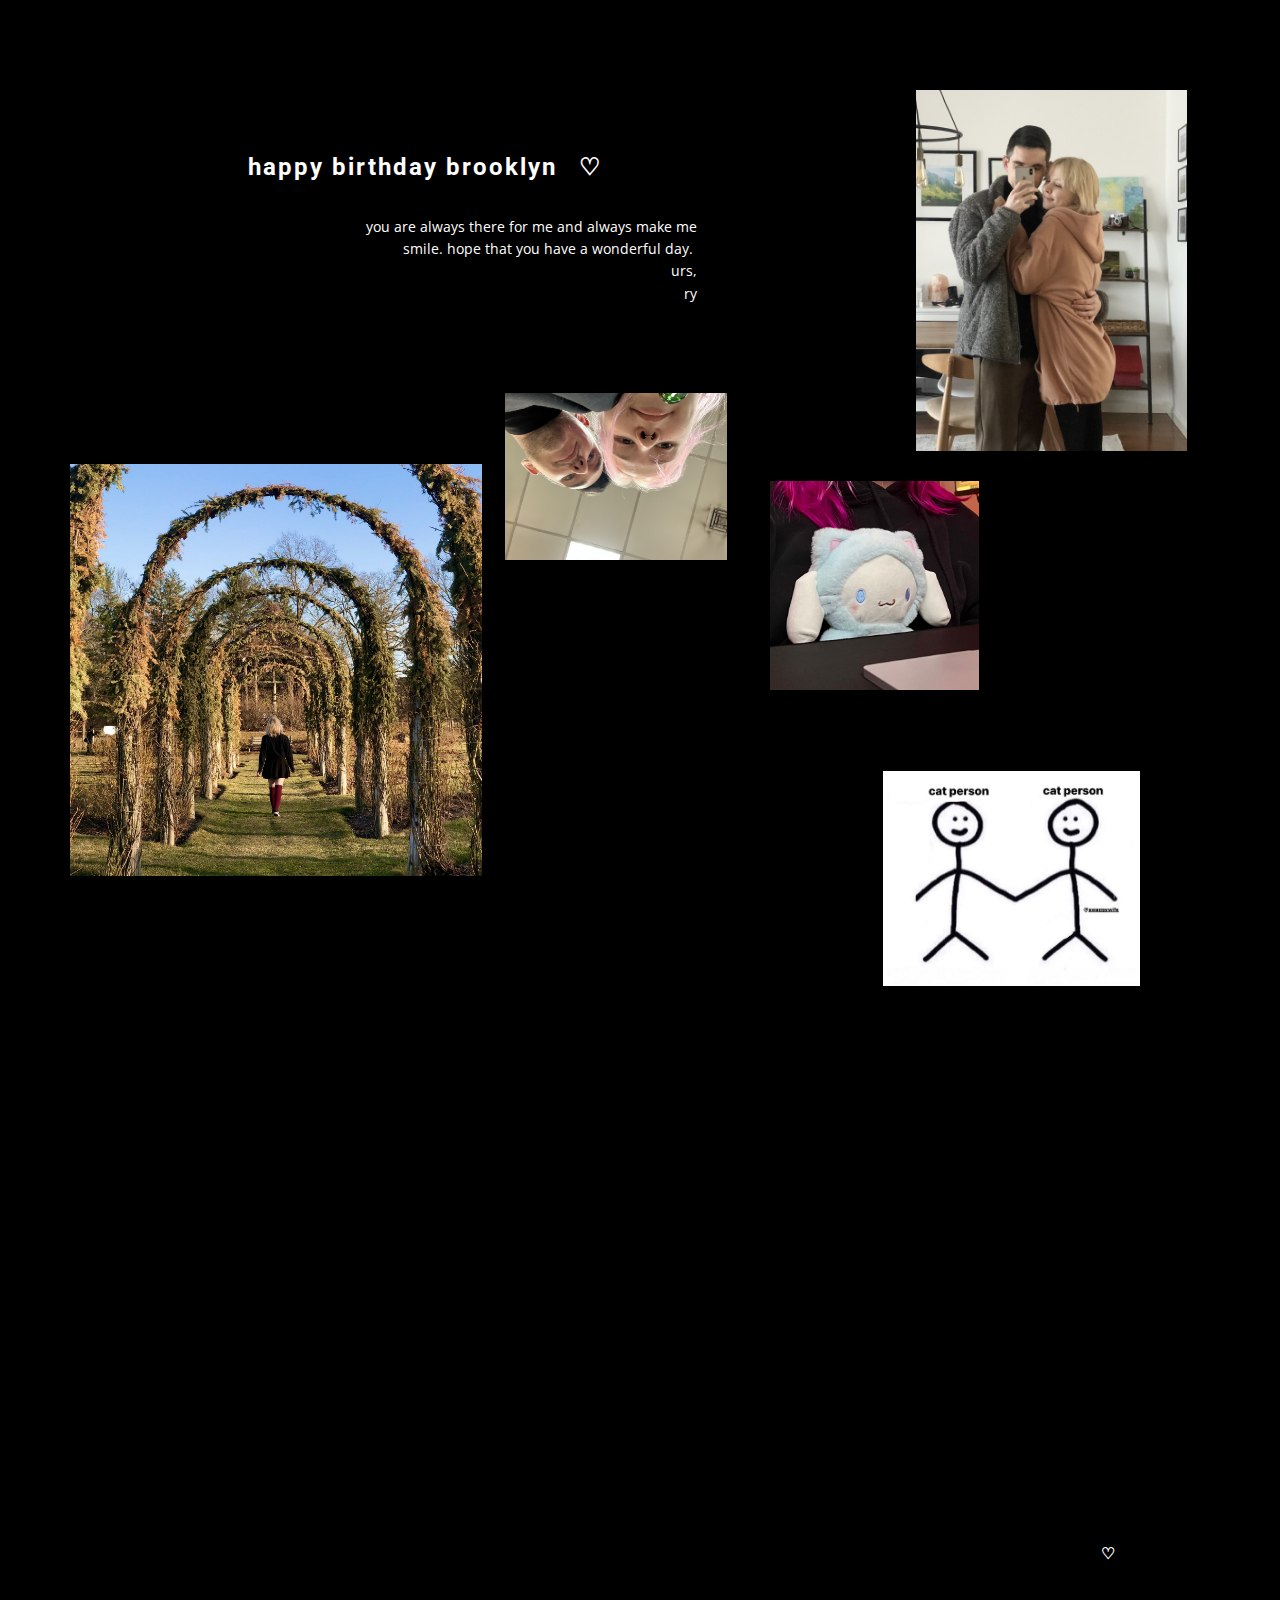
<file: index.html>
<!DOCTYPE html>
<html style="font-size: 16px;">
  <head>
    <meta name="viewport" content="width=device-width, initial-scale=1.0">
    <meta charset="utf-8">
    <meta name="keywords" content="gallery, INTUITIVE">
    <meta name="description" content="">
    <meta name="page_type" content="np-template-header-footer-from-plugin">
    <title>bday</title>
    <link rel="stylesheet" href="nicepage.css" media="screen">
<link rel="stylesheet" href="bday.css" media="screen">
    <script class="u-script" type="text/javascript" src="jquery.js" defer=""></script>
    <script class="u-script" type="text/javascript" src="nicepage.js" defer=""></script>
    <meta name="generator" content="Nicepage 4.10.5, nicepage.com">
    <link id="u-theme-google-font" rel="stylesheet" href="https://fonts.googleapis.com/css?family=Roboto:100,100i,300,300i,400,400i,500,500i,700,700i,900,900i|Open+Sans:300,300i,400,400i,500,500i,600,600i,700,700i,800,800i">
    
    
    
    <script type="application/ld+json">{
		"@context": "http://schema.org",
		"@type": "Organization",
		"name": ""
}</script>
    <meta name="theme-color" content="#478ac9">
    <meta property="og:title" content="bday">
    <meta property="og:type" content="website">
  </head>
  <body data-home-page="bday.html" data-home-page-title="bday" class="u-body u-xl-mode">
    <section class="u-black u-clearfix u-section-1" id="carousel_eb19">
      <div class="u-clearfix u-sheet u-sheet-1">
        <div class="u-clearfix u-expanded-width u-gutter-20 u-layout-wrap u-layout-wrap-1">
          <div class="u-layout">
            <div class="u-layout-row">
              <div class="u-size-35-lg u-size-35-sm u-size-35-xl u-size-35-xs u-size-60-md">
                <div class="u-layout-col">
                  <div class="u-size-20">
                    <div class="u-layout-row">
                      <div class="u-container-style u-layout-cell u-size-60 u-layout-cell-1">
                        <div class="u-container-layout u-valign-top u-container-layout-1">
                          <h2 class="u-text u-text-1">
                            <span style="font-size: 2.25rem;">
                              <span style="font-size: 1.5rem;">happy birthday brooklyn</span>&nbsp;
                            </span><b>
                              <span style="font-size: 1.5rem;">♡</span></b>&nbsp;
                          </h2>
                          <p class="u-align-right u-text u-text-2">you are always there for me and always make me smile. hope that you have a wonderful day.&nbsp;<br>urs,<br>ry
                          </p>
                        </div>
                      </div>
                    </div>
                  </div>
                  <div class="u-size-40">
                    <div class="u-layout-row">
                      <div class="u-align-left u-container-style u-layout-cell u-size-60 u-layout-cell-2">
                        <div class="u-container-layout u-container-layout-2">
                          <img class="u-image u-image-default u-preserve-proportions u-image-1" src="images/image0.jpg" alt="" data-image-width="1600" data-image-height="1600">
                          <img class="u-image u-image-default u-image-2" src="images/ADF46BE5-CBD1-4CCF-953E-0F4AC6503D20.jpg" alt="" data-image-width="1600" data-image-height="1200">
                        </div>
                      </div>
                    </div>
                  </div>
                </div>
              </div>
              <div class="u-size-25-lg u-size-25-sm u-size-25-xl u-size-25-xs u-size-60-md">
                <div class="u-layout-col">
                  <div class="u-container-style u-layout-cell u-size-60 u-layout-cell-3">
                    <div class="u-container-layout u-valign-top u-container-layout-3">
                      <img class="u-image u-image-default u-image-3" src="images/5346BD01-CB65-4885-AE57-019E3F1D40D9.jpg" alt="" data-image-width="2125" data-image-height="2834">
                      <img class="u-image u-image-default u-preserve-proportions u-image-4" src="images/image02.jpg" alt="" data-image-width="1220" data-image-height="1220">
                      <img class="u-image u-image-default u-image-5" src="images/image01.jpg" alt="" data-image-width="1125" data-image-height="942">
                    </div>
                  </div>
                </div>
              </div>
            </div>
          </div>
        </div>
      </div>
    </section>
    <section class="u-clearfix u-section-2" id="sec-6129">
      <div class="u-clearfix u-sheet u-sheet-1">
        <div class="u-clearfix u-expanded-width u-layout-wrap u-layout-wrap-1">
          <div class="u-layout">
            <div class="u-layout-row">
              <div class="u-container-style u-layout-cell u-size-30 u-layout-cell-1">
                <div class="u-container-layout u-container-layout-1"></div>
              </div>
              <div class="u-align-center u-container-style u-layout-cell u-size-30 u-layout-cell-2">
                <div class="u-container-layout u-container-layout-2">
                  <p class="u-text u-text-1"><b>
                      <br>♡</b>
                  </p>
                </div>
              </div>
            </div>
          </div>
        </div>
      </div>
    </section>
    
    
      </body>
</html>
</file>
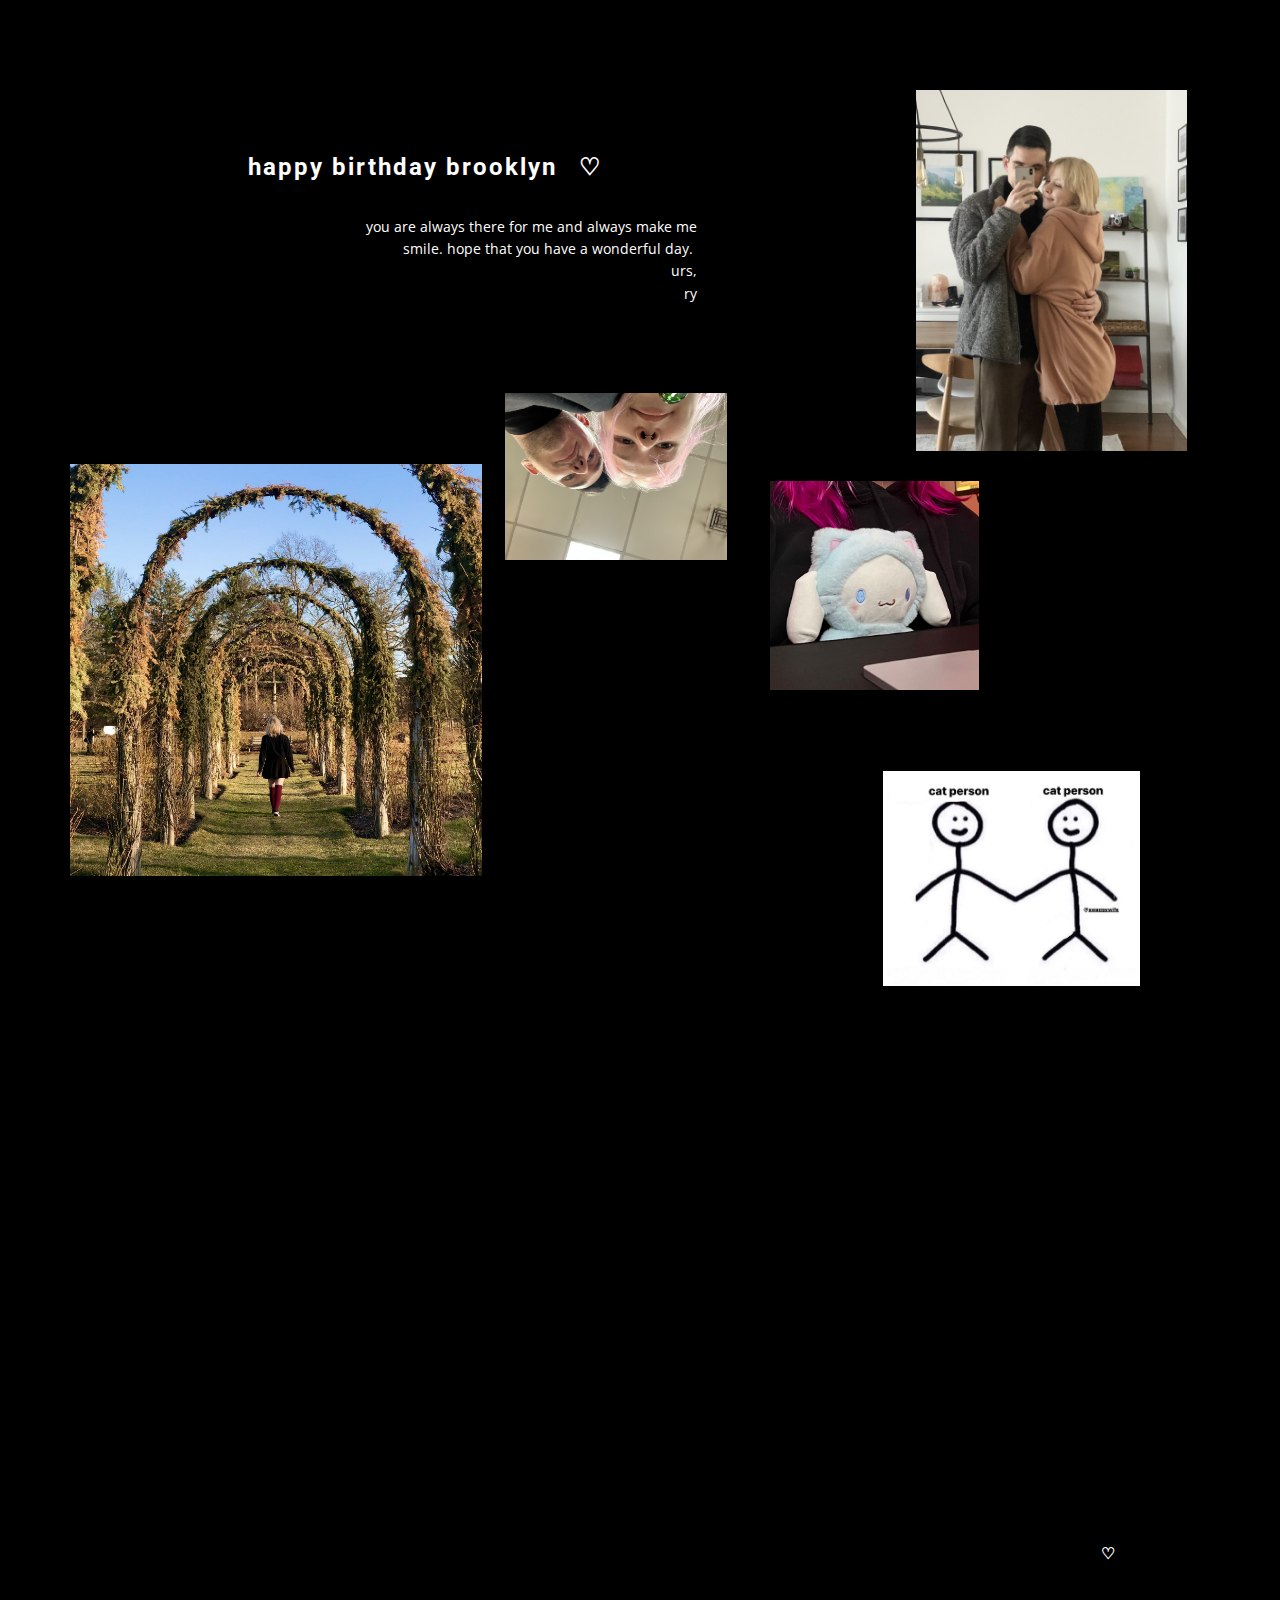
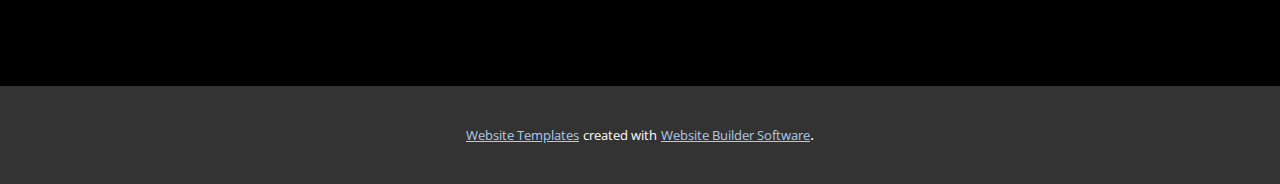
<file: bday.html>
<!DOCTYPE html>
<html style="font-size: 16px;">
  <head>
    <meta name="viewport" content="width=device-width, initial-scale=1.0">
    <meta charset="utf-8">
    <meta name="keywords" content="gallery, INTUITIVE">
    <meta name="description" content="">
    <meta name="page_type" content="np-template-header-footer-from-plugin">
    <title>bday</title>
    <link rel="stylesheet" href="nicepage.css" media="screen">
<link rel="stylesheet" href="bday.css" media="screen">
    <script class="u-script" type="text/javascript" src="jquery.js" defer=""></script>
    <script class="u-script" type="text/javascript" src="nicepage.js" defer=""></script>
    <meta name="generator" content="Nicepage 4.10.5, nicepage.com">
    <link id="u-theme-google-font" rel="stylesheet" href="https://fonts.googleapis.com/css?family=Roboto:100,100i,300,300i,400,400i,500,500i,700,700i,900,900i|Open+Sans:300,300i,400,400i,500,500i,600,600i,700,700i,800,800i">
    
    
    
    <script type="application/ld+json">{
		"@context": "http://schema.org",
		"@type": "Organization",
		"name": ""
}</script>
    <meta name="theme-color" content="#478ac9">
    <meta property="og:title" content="bday">
    <meta property="og:type" content="website">
  </head>
  <body class="u-body u-xl-mode">
    <section class="u-black u-clearfix u-section-1" id="carousel_eb19">
      <div class="u-clearfix u-sheet u-sheet-1">
        <div class="u-clearfix u-expanded-width u-gutter-20 u-layout-wrap u-layout-wrap-1">
          <div class="u-layout">
            <div class="u-layout-row">
              <div class="u-size-35-lg u-size-35-sm u-size-35-xl u-size-35-xs u-size-60-md">
                <div class="u-layout-col">
                  <div class="u-size-20">
                    <div class="u-layout-row">
                      <div class="u-container-style u-layout-cell u-size-60 u-layout-cell-1">
                        <div class="u-container-layout u-valign-top u-container-layout-1">
                          <h2 class="u-text u-text-1">
                            <span style="font-size: 2.25rem;">
                              <span style="font-size: 1.5rem;">happy birthday brooklyn</span>&nbsp;
                            </span><b>
                              <span style="font-size: 1.5rem;">♡</span></b>&nbsp;
                          </h2>
                          <p class="u-align-right u-text u-text-2">you are always there for me and always make me smile. hope that you have a wonderful day.&nbsp;<br>urs,<br>ry
                          </p>
                        </div>
                      </div>
                    </div>
                  </div>
                  <div class="u-size-40">
                    <div class="u-layout-row">
                      <div class="u-align-left u-container-style u-layout-cell u-size-60 u-layout-cell-2">
                        <div class="u-container-layout u-container-layout-2">
                          <img class="u-image u-image-default u-preserve-proportions u-image-1" src="images/image0.jpg" alt="" data-image-width="1600" data-image-height="1600">
                          <img class="u-image u-image-default u-image-2" src="images/ADF46BE5-CBD1-4CCF-953E-0F4AC6503D20.jpg" alt="" data-image-width="1600" data-image-height="1200">
                        </div>
                      </div>
                    </div>
                  </div>
                </div>
              </div>
              <div class="u-size-25-lg u-size-25-sm u-size-25-xl u-size-25-xs u-size-60-md">
                <div class="u-layout-col">
                  <div class="u-container-style u-layout-cell u-size-60 u-layout-cell-3">
                    <div class="u-container-layout u-valign-top u-container-layout-3">
                      <img class="u-image u-image-default u-image-3" src="images/5346BD01-CB65-4885-AE57-019E3F1D40D9.jpg" alt="" data-image-width="2125" data-image-height="2834">
                      <img class="u-image u-image-default u-preserve-proportions u-image-4" src="images/image02.jpg" alt="" data-image-width="1220" data-image-height="1220">
                      <img class="u-image u-image-default u-image-5" src="images/image01.jpg" alt="" data-image-width="1125" data-image-height="942">
                    </div>
                  </div>
                </div>
              </div>
            </div>
          </div>
        </div>
      </div>
    </section>
    <section class="u-clearfix u-section-2" id="sec-6129">
      <div class="u-clearfix u-sheet u-sheet-1">
        <div class="u-clearfix u-expanded-width u-layout-wrap u-layout-wrap-1">
          <div class="u-layout">
            <div class="u-layout-row">
              <div class="u-container-style u-layout-cell u-size-30 u-layout-cell-1">
                <div class="u-container-layout u-container-layout-1"></div>
              </div>
              <div class="u-align-center u-container-style u-layout-cell u-size-30 u-layout-cell-2">
                <div class="u-container-layout u-container-layout-2">
                  <p class="u-text u-text-1"><b>
                      <br>♡</b>
                  </p>
                </div>
              </div>
            </div>
          </div>
        </div>
      </div>
    </section>
    
    
    
    <section class="u-backlink u-clearfix u-grey-80">
      <a class="u-link" href="https://nicepage.com/website-templates" target="_blank">
        <span>Website Templates</span>
      </a>
      <p class="u-text">
        <span>created with</span>
      </p>
      <a class="u-link" href="" target="_blank">
        <span>Website Builder Software</span>
      </a>. 
    </section>
  </body>
</html>
</file>
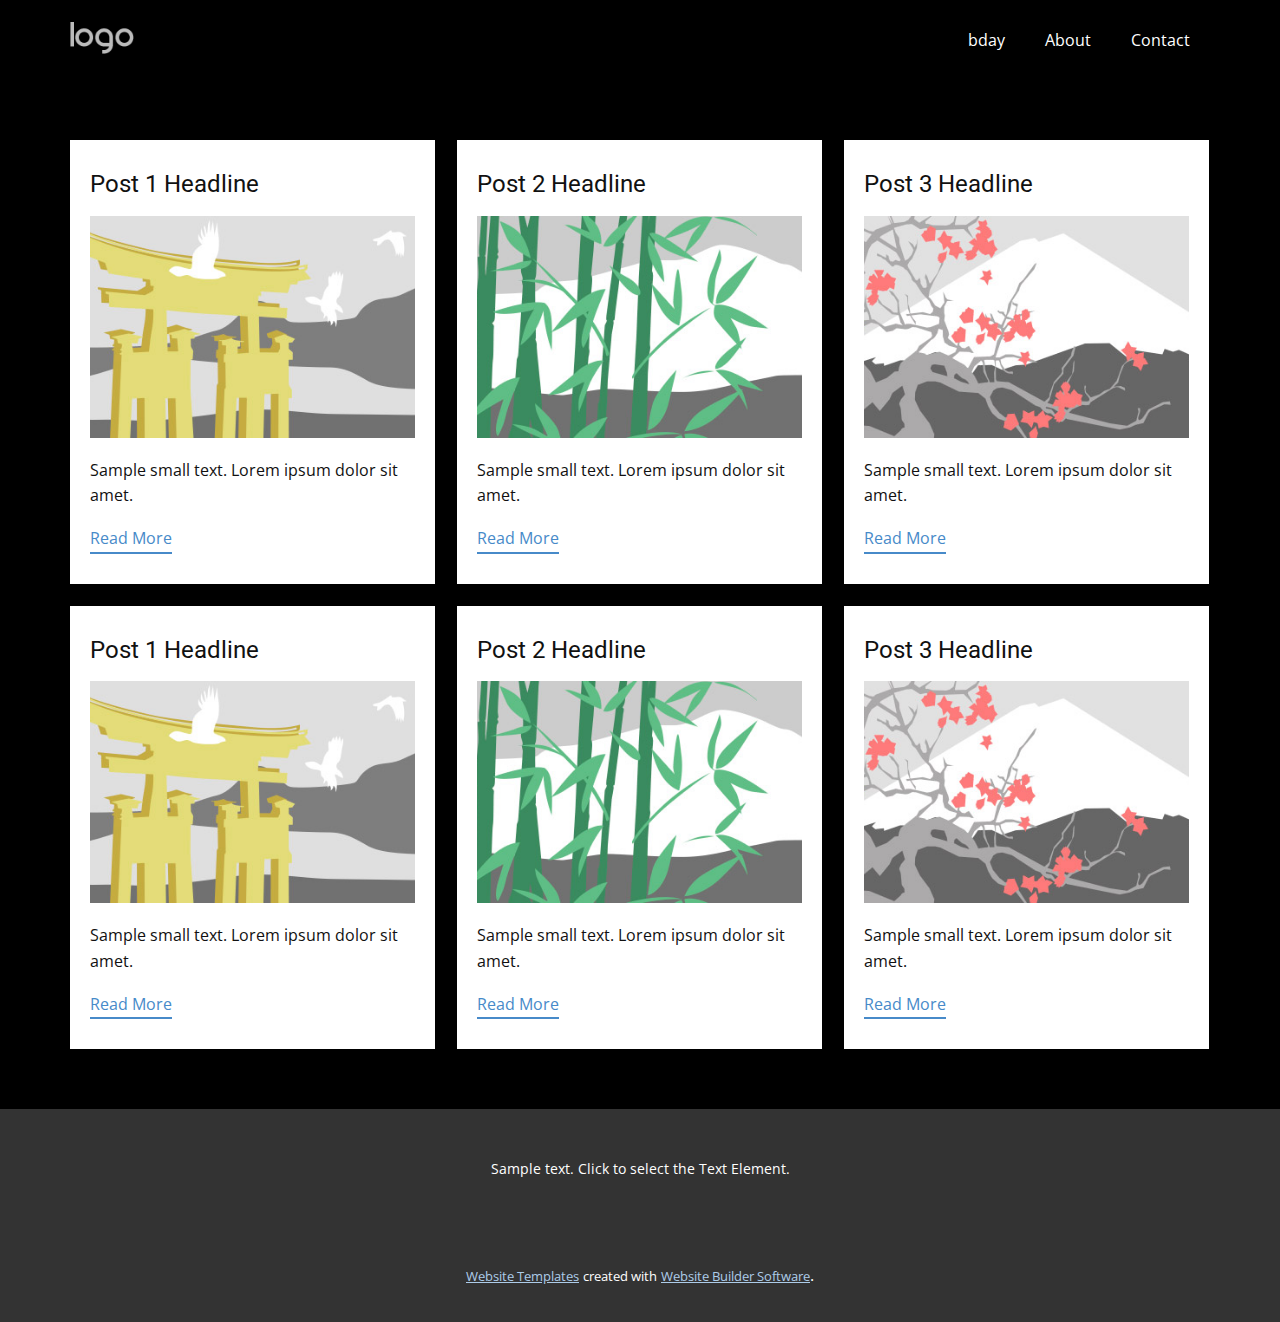
<file: blog/blog.html>
<html style="font-size: 16px;"><head>
    <meta name="viewport" content="width=device-width, initial-scale=1.0">
    <meta charset="utf-8">
    <meta name="keywords" content="">
    <meta name="description" content="">
    <meta name="page_type" content="np-template-header-footer-from-plugin">
    <title>Blog Template</title>
    <link rel="stylesheet" href="../nicepage.css" media="screen">
<link rel="stylesheet" href="../Blog-Template.css" media="screen">
    <script class="u-script" type="text/javascript" src="../jquery.js" defer=""></script>
    <script class="u-script" type="text/javascript" src="../nicepage.js" defer=""></script>
    <meta name="generator" content="Nicepage 4.10.5, nicepage.com">
    <link id="u-theme-google-font" rel="stylesheet" href="https://fonts.googleapis.com/css?family=Roboto:100,100i,300,300i,400,400i,500,500i,700,700i,900,900i|Open+Sans:300,300i,400,400i,500,500i,600,600i,700,700i,800,800i">
    
    
    <script type="application/ld+json">{
		"@context": "http://schema.org",
		"@type": "Organization",
		"name": "",
		"logo": "images/default-logo.png"
}</script>
    <meta name="theme-color" content="#478ac9">
  </head>
  <body class="u-body u-xl-mode"><header class="u-clearfix u-header u-header" id="sec-6c55"><div class="u-clearfix u-sheet u-valign-middle u-sheet-1">
        <a href="https://nicepage.com" class="u-image u-logo u-image-1">
          <img src="../images/default-logo.png" class="u-logo-image u-logo-image-1">
        </a>
        <nav class="u-menu u-menu-dropdown u-offcanvas u-menu-1">
          <div class="menu-collapse" style="font-size: 1rem; letter-spacing: 0px;">
            <a class="u-button-style u-custom-left-right-menu-spacing u-custom-padding-bottom u-custom-top-bottom-menu-spacing u-nav-link u-text-active-palette-1-base u-text-hover-palette-2-base" href="#">
              <svg class="u-svg-link" viewBox="0 0 24 24"><use xmlns:xlink="http://www.w3.org/1999/xlink" xlink:href="#menu-hamburger"></use></svg>
              <svg class="u-svg-content" version="1.1" id="menu-hamburger" viewBox="0 0 16 16" x="0px" y="0px" xmlns:xlink="http://www.w3.org/1999/xlink" xmlns="http://www.w3.org/2000/svg"><g><rect y="1" width="16" height="2"></rect><rect y="7" width="16" height="2"></rect><rect y="13" width="16" height="2"></rect>
</g></svg>
            </a>
          </div>
          <div class="u-nav-container">
            <ul class="u-nav u-unstyled u-nav-1"><li class="u-nav-item"><a class="u-button-style u-nav-link u-text-active-palette-1-base u-text-hover-palette-2-base" href="../bday.html" style="padding: 10px 20px;">bday</a>
</li><li class="u-nav-item"><a class="u-button-style u-nav-link u-text-active-palette-1-base u-text-hover-palette-2-base" href="../About.html" style="padding: 10px 20px;">About</a>
</li><li class="u-nav-item"><a class="u-button-style u-nav-link u-text-active-palette-1-base u-text-hover-palette-2-base" href="../Contact.html" style="padding: 10px 20px;">Contact</a>
</li></ul>
          </div>
          <div class="u-nav-container-collapse">
            <div class="u-black u-container-style u-inner-container-layout u-opacity u-opacity-95 u-sidenav">
              <div class="u-inner-container-layout u-sidenav-overflow">
                <div class="u-menu-close"></div>
                <ul class="u-align-center u-nav u-popupmenu-items u-unstyled u-nav-2"><li class="u-nav-item"><a class="u-button-style u-nav-link" href="../bday.html">bday</a>
</li><li class="u-nav-item"><a class="u-button-style u-nav-link" href="../About.html">About</a>
</li><li class="u-nav-item"><a class="u-button-style u-nav-link" href="../Contact.html">Contact</a>
</li></ul>
              </div>
            </div>
            <div class="u-black u-menu-overlay u-opacity u-opacity-70"></div>
          </div>
        </nav>
      </div></header>
    <section class="u-clearfix u-section-1" id="sec-be8b">
      <div class="u-clearfix u-sheet u-valign-middle u-sheet-1"><!--blog--><!--blog_options_json--><!--{"type":"Recent","source":"","tags":"","count":""}--><!--/blog_options_json-->
        <div class="u-blog u-expanded-width u-repeater u-repeater-1"><!--blog_post-->
          <div class="u-blog-post u-container-style u-repeater-item u-white u-repeater-item-1">
            <div class="u-container-layout u-similar-container u-valign-top u-container-layout-1"><!--blog_post_header-->
              <h4 class="u-blog-control u-text u-text-1">
                <a class="u-post-header-link" href="../blog/post-5.html"><!--blog_post_header_content-->Post 1 Headline<!--/blog_post_header_content--></a>
              </h4><!--/blog_post_header--><!--blog_post_image-->
              <a class="u-post-header-link" href="../blog/post-5.html"><img alt="" class="u-blog-control u-expanded-width u-image u-image-default u-image-1" src="[data-uri]"></a><!--/blog_post_image--><!--blog_post_content-->
              <div class="u-blog-control u-post-content u-text u-text-2 fr-view">Sample small text. Lorem ipsum dolor sit amet.</div><!--/blog_post_content--><!--blog_post_readmore-->
              <a href="../blog/post-5.html" class="u-blog-control u-border-2 u-border-palette-1-base u-btn u-btn-rectangle u-button-style u-none u-btn-1"><!--blog_post_readmore_content--><!--options_json--><!--{"content":"","defaultValue":"Read More"}--><!--/options_json-->Read More<!--/blog_post_readmore_content--></a><!--/blog_post_readmore-->
            </div>
          </div><div class="u-blog-post u-container-style u-repeater-item u-video-cover u-white">
            <div class="u-container-layout u-similar-container u-valign-top u-container-layout-2"><!--blog_post_header-->
              <h4 class="u-blog-control u-text u-text-3">
                <a class="u-post-header-link" href="../blog/post-4.html"><!--blog_post_header_content-->Post 2 Headline<!--/blog_post_header_content--></a>
              </h4><!--/blog_post_header--><!--blog_post_image-->
              <a class="u-post-header-link" href="../blog/post-4.html"><img alt="" class="u-blog-control u-expanded-width u-image u-image-default u-image-2" src="[data-uri]"></a><!--/blog_post_image--><!--blog_post_content-->
              <div class="u-blog-control u-post-content u-text u-text-4 fr-view">Sample small text. Lorem ipsum dolor sit amet.</div><!--/blog_post_content--><!--blog_post_readmore-->
              <a href="../blog/post-4.html" class="u-blog-control u-border-2 u-border-palette-1-base u-btn u-btn-rectangle u-button-style u-none u-btn-2"><!--blog_post_readmore_content--><!--options_json--><!--{"content":"","defaultValue":"Read More"}--><!--/options_json-->Read More<!--/blog_post_readmore_content--></a><!--/blog_post_readmore-->
            </div>
          </div><div class="u-blog-post u-container-style u-repeater-item u-video-cover u-white">
            <div class="u-container-layout u-similar-container u-valign-top u-container-layout-3"><!--blog_post_header-->
              <h4 class="u-blog-control u-text u-text-5">
                <a class="u-post-header-link" href="../blog/post-3.html"><!--blog_post_header_content-->Post 3 Headline<!--/blog_post_header_content--></a>
              </h4><!--/blog_post_header--><!--blog_post_image-->
              <a class="u-post-header-link" href="../blog/post-3.html"><img alt="" class="u-blog-control u-expanded-width u-image u-image-default u-image-3" src="[data-uri]"></a><!--/blog_post_image--><!--blog_post_content-->
              <div class="u-blog-control u-post-content u-text u-text-6 fr-view">Sample small text. Lorem ipsum dolor sit amet.</div><!--/blog_post_content--><!--blog_post_readmore-->
              <a href="../blog/post-3.html" class="u-blog-control u-border-2 u-border-palette-1-base u-btn u-btn-rectangle u-button-style u-none u-btn-3"><!--blog_post_readmore_content--><!--options_json--><!--{"content":"","defaultValue":"Read More"}--><!--/options_json-->Read More<!--/blog_post_readmore_content--></a><!--/blog_post_readmore-->
            </div>
          </div><div class="u-blog-post u-container-style u-repeater-item u-white u-repeater-item-1">
            <div class="u-container-layout u-similar-container u-valign-top u-container-layout-1"><!--blog_post_header-->
              <h4 class="u-blog-control u-text u-text-1">
                <a class="u-post-header-link" href="../blog/post-2.html"><!--blog_post_header_content-->Post 1 Headline<!--/blog_post_header_content--></a>
              </h4><!--/blog_post_header--><!--blog_post_image-->
              <a class="u-post-header-link" href="../blog/post-2.html"><img alt="" class="u-blog-control u-expanded-width u-image u-image-default u-image-1" src="[data-uri]"></a><!--/blog_post_image--><!--blog_post_content-->
              <div class="u-blog-control u-post-content u-text u-text-2 fr-view">Sample small text. Lorem ipsum dolor sit amet.</div><!--/blog_post_content--><!--blog_post_readmore-->
              <a href="../blog/post-2.html" class="u-blog-control u-border-2 u-border-palette-1-base u-btn u-btn-rectangle u-button-style u-none u-btn-1"><!--blog_post_readmore_content--><!--options_json--><!--{"content":"","defaultValue":"Read More"}--><!--/options_json-->Read More<!--/blog_post_readmore_content--></a><!--/blog_post_readmore-->
            </div>
          </div><div class="u-blog-post u-container-style u-repeater-item u-video-cover u-white">
            <div class="u-container-layout u-similar-container u-valign-top u-container-layout-2"><!--blog_post_header-->
              <h4 class="u-blog-control u-text u-text-3">
                <a class="u-post-header-link" href="../blog/post-1.html"><!--blog_post_header_content-->Post 2 Headline<!--/blog_post_header_content--></a>
              </h4><!--/blog_post_header--><!--blog_post_image-->
              <a class="u-post-header-link" href="../blog/post-1.html"><img alt="" class="u-blog-control u-expanded-width u-image u-image-default u-image-2" src="[data-uri]"></a><!--/blog_post_image--><!--blog_post_content-->
              <div class="u-blog-control u-post-content u-text u-text-4 fr-view">Sample small text. Lorem ipsum dolor sit amet.</div><!--/blog_post_content--><!--blog_post_readmore-->
              <a href="../blog/post-1.html" class="u-blog-control u-border-2 u-border-palette-1-base u-btn u-btn-rectangle u-button-style u-none u-btn-2"><!--blog_post_readmore_content--><!--options_json--><!--{"content":"","defaultValue":"Read More"}--><!--/options_json-->Read More<!--/blog_post_readmore_content--></a><!--/blog_post_readmore-->
            </div>
          </div><div class="u-blog-post u-container-style u-repeater-item u-video-cover u-white">
            <div class="u-container-layout u-similar-container u-valign-top u-container-layout-3"><!--blog_post_header-->
              <h4 class="u-blog-control u-text u-text-5">
                <a class="u-post-header-link" href="../blog/post.html"><!--blog_post_header_content-->Post 3 Headline<!--/blog_post_header_content--></a>
              </h4><!--/blog_post_header--><!--blog_post_image-->
              <a class="u-post-header-link" href="../blog/post.html"><img alt="" class="u-blog-control u-expanded-width u-image u-image-default u-image-3" src="[data-uri]"></a><!--/blog_post_image--><!--blog_post_content-->
              <div class="u-blog-control u-post-content u-text u-text-6 fr-view">Sample small text. Lorem ipsum dolor sit amet.</div><!--/blog_post_content--><!--blog_post_readmore-->
              <a href="../blog/post.html" class="u-blog-control u-border-2 u-border-palette-1-base u-btn u-btn-rectangle u-button-style u-none u-btn-3"><!--blog_post_readmore_content--><!--options_json--><!--{"content":"","defaultValue":"Read More"}--><!--/options_json-->Read More<!--/blog_post_readmore_content--></a><!--/blog_post_readmore-->
            </div>
          </div><!--/blog_post--><!--blog_post-->
          <!--/blog_post--><!--blog_post-->
          <!--/blog_post-->
        </div><!--/blog-->
      </div>
    </section>
    
    
    <footer class="u-align-center u-clearfix u-footer u-grey-80 u-footer" id="sec-cb5a"><div class="u-clearfix u-sheet u-sheet-1">
        <p class="u-small-text u-text u-text-variant u-text-1">Sample text. Click to select the Text Element.</p>
      </div></footer>
    <section class="u-backlink u-clearfix u-grey-80">
      <a class="u-link" href="https://nicepage.com/website-templates" target="_blank">
        <span>Website Templates</span>
      </a>
      <p class="u-text">
        <span>created with</span>
      </p>
      <a class="u-link" href="" target="_blank">
        <span>Website Builder Software</span>
      </a>. 
    </section>
  
</body></html>
</file>
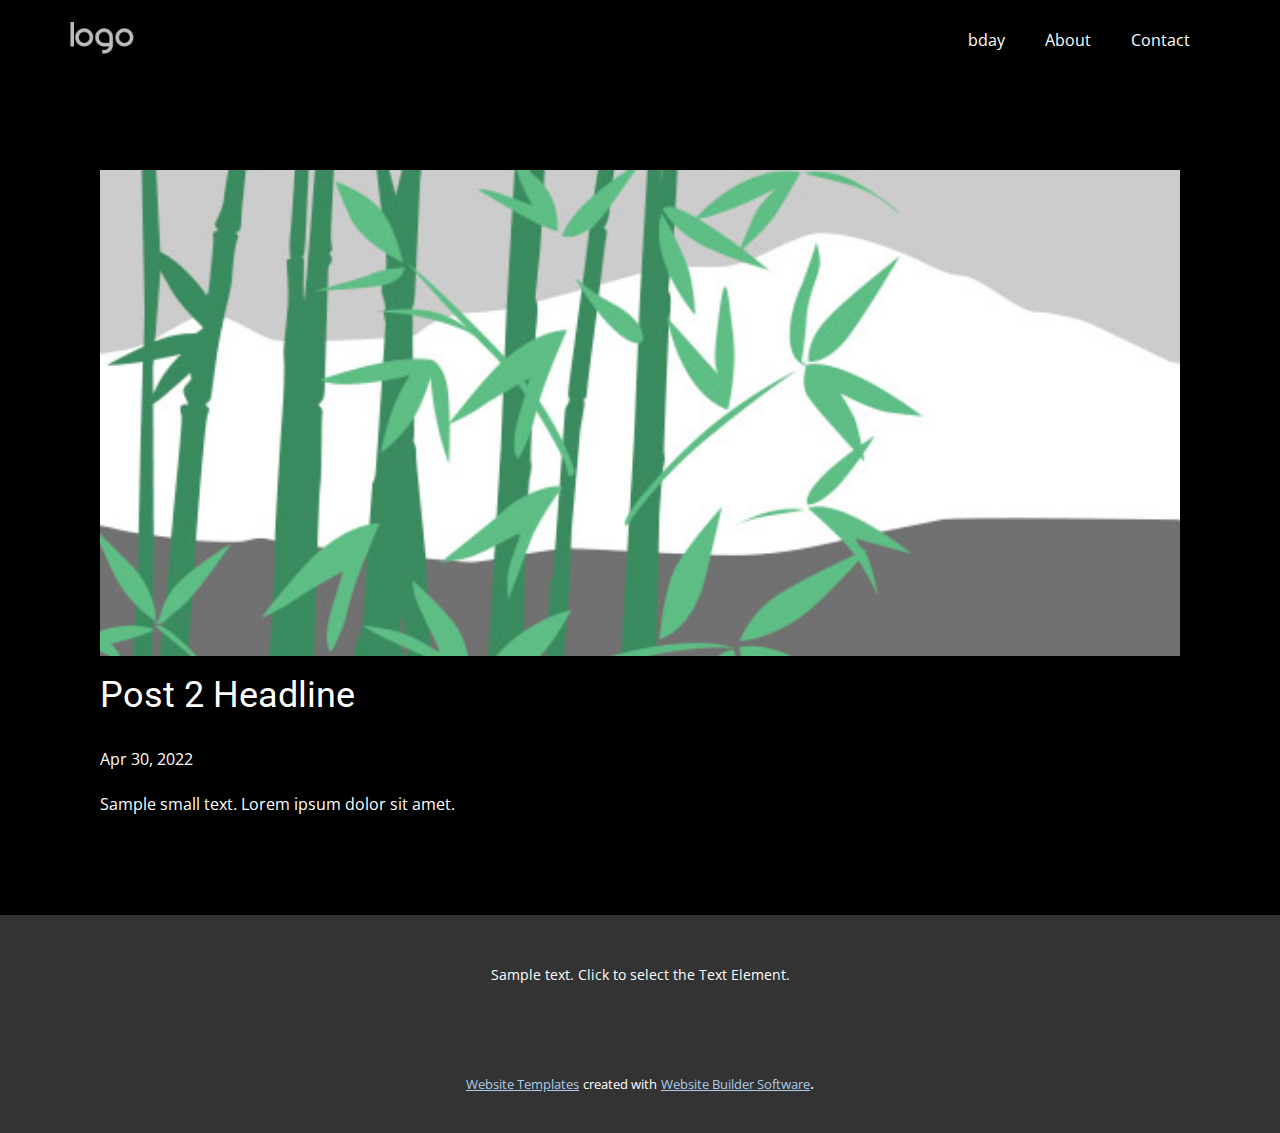
<file: blog/post-1.html>
<!doctype html>
<html style="font-size: 16px;"><head>
    <meta name="viewport" content="width=device-width, initial-scale=1.0">
    <meta charset="utf-8">
    <meta name="keywords" content="Post 1 Headline">
    <meta name="description" content="">
    <meta name="page_type" content="np-template-header-footer-from-plugin">
    <title>Post 2 Headline</title>
    <link rel="stylesheet" href="../nicepage.css" media="screen">
<link rel="stylesheet" href="../Post-Template.css" media="screen">
    <script class="u-script" type="text/javascript" src="../jquery.js" defer=""></script>
    <script class="u-script" type="text/javascript" src="../nicepage.js" defer=""></script>
    <meta name="generator" content="Nicepage 4.10.5, nicepage.com">
    <link id="u-theme-google-font" rel="stylesheet" href="https://fonts.googleapis.com/css?family=Roboto:100,100i,300,300i,400,400i,500,500i,700,700i,900,900i|Open+Sans:300,300i,400,400i,500,500i,600,600i,700,700i,800,800i">
    
    
    <script type="application/ld+json">{
		"@context": "http://schema.org",
		"@type": "Organization",
		"name": "",
		"logo": "images/default-logo.png"
}</script>
    <meta name="theme-color" content="#478ac9">
  </head>
  <body class="u-body u-xl-mode"><header class="u-clearfix u-header u-header" id="sec-6c55"><div class="u-clearfix u-sheet u-valign-middle u-sheet-1">
        <a href="https://nicepage.com" class="u-image u-logo u-image-1">
          <img src="../images/default-logo.png" class="u-logo-image u-logo-image-1">
        </a>
        <nav class="u-menu u-menu-dropdown u-offcanvas u-menu-1">
          <div class="menu-collapse" style="font-size: 1rem; letter-spacing: 0px;">
            <a class="u-button-style u-custom-left-right-menu-spacing u-custom-padding-bottom u-custom-top-bottom-menu-spacing u-nav-link u-text-active-palette-1-base u-text-hover-palette-2-base" href="#">
              <svg class="u-svg-link" viewBox="0 0 24 24"><use xmlns:xlink="http://www.w3.org/1999/xlink" xlink:href="#menu-hamburger"></use></svg>
              <svg class="u-svg-content" version="1.1" id="menu-hamburger" viewBox="0 0 16 16" x="0px" y="0px" xmlns:xlink="http://www.w3.org/1999/xlink" xmlns="http://www.w3.org/2000/svg"><g><rect y="1" width="16" height="2"></rect><rect y="7" width="16" height="2"></rect><rect y="13" width="16" height="2"></rect>
</g></svg>
            </a>
          </div>
          <div class="u-nav-container">
            <ul class="u-nav u-unstyled u-nav-1"><li class="u-nav-item"><a class="u-button-style u-nav-link u-text-active-palette-1-base u-text-hover-palette-2-base" href="../bday.html" style="padding: 10px 20px;">bday</a>
</li><li class="u-nav-item"><a class="u-button-style u-nav-link u-text-active-palette-1-base u-text-hover-palette-2-base" href="../About.html" style="padding: 10px 20px;">About</a>
</li><li class="u-nav-item"><a class="u-button-style u-nav-link u-text-active-palette-1-base u-text-hover-palette-2-base" href="../Contact.html" style="padding: 10px 20px;">Contact</a>
</li></ul>
          </div>
          <div class="u-nav-container-collapse">
            <div class="u-black u-container-style u-inner-container-layout u-opacity u-opacity-95 u-sidenav">
              <div class="u-inner-container-layout u-sidenav-overflow">
                <div class="u-menu-close"></div>
                <ul class="u-align-center u-nav u-popupmenu-items u-unstyled u-nav-2"><li class="u-nav-item"><a class="u-button-style u-nav-link" href="../bday.html">bday</a>
</li><li class="u-nav-item"><a class="u-button-style u-nav-link" href="../About.html">About</a>
</li><li class="u-nav-item"><a class="u-button-style u-nav-link" href="../Contact.html">Contact</a>
</li></ul>
              </div>
            </div>
            <div class="u-black u-menu-overlay u-opacity u-opacity-70"></div>
          </div>
        </nav>
      </div></header>
    <section class="u-align-center u-clearfix u-section-1" id="sec-f18e">
      <div class="u-clearfix u-sheet u-valign-middle-md u-valign-middle-sm u-valign-middle-xs u-sheet-1"><!--post_details--><!--post_details_options_json--><!--{"source":""}--><!--/post_details_options_json--><!--blog_post-->
        <div class="u-container-style u-expanded-width u-post-details u-post-details-1">
          <div class="u-container-layout u-valign-middle u-container-layout-1"><!--blog_post_image-->
            <img alt="" class="u-blog-control u-expanded-width u-image u-image-default u-image-1" src="[data-uri]"><!--/blog_post_image--><!--blog_post_header-->
            <h2 class="u-blog-control u-text u-text-1">Post 2 Headline</h2><!--/blog_post_header--><!--blog_post_metadata-->
            <div class="u-blog-control u-metadata u-metadata-1"><!--blog_post_metadata_date-->
              <span class="u-meta-date u-meta-icon">Apr 30, 2022</span><!--/blog_post_metadata_date--><!--blog_post_metadata_category-->
              <!--/blog_post_metadata_category--><!--blog_post_metadata_comments-->
              <!--/blog_post_metadata_comments-->
            </div><!--/blog_post_metadata--><!--blog_post_content-->
            <div class="u-align-justify u-blog-control u-post-content u-text u-text-2 fr-view">
  Sample small text. Lorem ipsum dolor sit amet.
  </div><!--/blog_post_content-->
          </div>
        </div><!--/blog_post--><!--/post_details-->
      </div>
    </section>
    
    
    <footer class="u-align-center u-clearfix u-footer u-grey-80 u-footer" id="sec-cb5a"><div class="u-clearfix u-sheet u-sheet-1">
        <p class="u-small-text u-text u-text-variant u-text-1">Sample text. Click to select the Text Element.</p>
      </div></footer>
    <section class="u-backlink u-clearfix u-grey-80">
      <a class="u-link" href="https://nicepage.com/website-templates" target="_blank">
        <span>Website Templates</span>
      </a>
      <p class="u-text">
        <span>created with</span>
      </p>
      <a class="u-link" href="" target="_blank">
        <span>Website Builder Software</span>
      </a>. 
    </section>
  
</body></html>
</file>
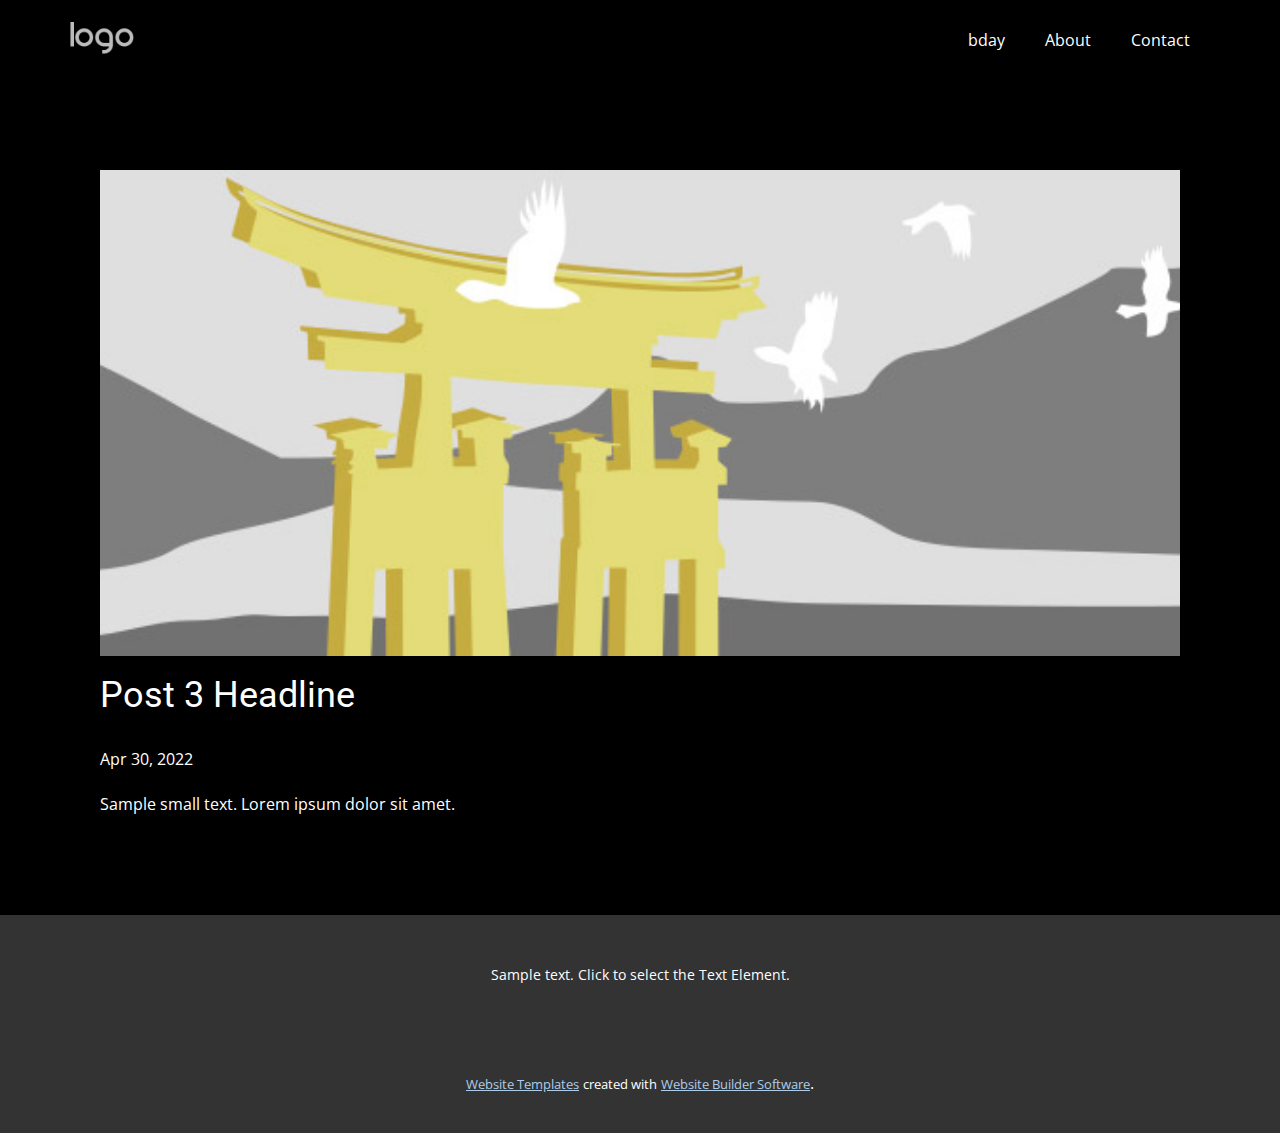
<file: blog/post-2.html>
<!doctype html>
<html style="font-size: 16px;"><head>
    <meta name="viewport" content="width=device-width, initial-scale=1.0">
    <meta charset="utf-8">
    <meta name="keywords" content="Post 1 Headline">
    <meta name="description" content="">
    <meta name="page_type" content="np-template-header-footer-from-plugin">
    <title>Post 3 Headline</title>
    <link rel="stylesheet" href="../nicepage.css" media="screen">
<link rel="stylesheet" href="../Post-Template.css" media="screen">
    <script class="u-script" type="text/javascript" src="../jquery.js" defer=""></script>
    <script class="u-script" type="text/javascript" src="../nicepage.js" defer=""></script>
    <meta name="generator" content="Nicepage 4.10.5, nicepage.com">
    <link id="u-theme-google-font" rel="stylesheet" href="https://fonts.googleapis.com/css?family=Roboto:100,100i,300,300i,400,400i,500,500i,700,700i,900,900i|Open+Sans:300,300i,400,400i,500,500i,600,600i,700,700i,800,800i">
    
    
    <script type="application/ld+json">{
		"@context": "http://schema.org",
		"@type": "Organization",
		"name": "",
		"logo": "images/default-logo.png"
}</script>
    <meta name="theme-color" content="#478ac9">
  </head>
  <body class="u-body u-xl-mode"><header class="u-clearfix u-header u-header" id="sec-6c55"><div class="u-clearfix u-sheet u-valign-middle u-sheet-1">
        <a href="https://nicepage.com" class="u-image u-logo u-image-1">
          <img src="../images/default-logo.png" class="u-logo-image u-logo-image-1">
        </a>
        <nav class="u-menu u-menu-dropdown u-offcanvas u-menu-1">
          <div class="menu-collapse" style="font-size: 1rem; letter-spacing: 0px;">
            <a class="u-button-style u-custom-left-right-menu-spacing u-custom-padding-bottom u-custom-top-bottom-menu-spacing u-nav-link u-text-active-palette-1-base u-text-hover-palette-2-base" href="#">
              <svg class="u-svg-link" viewBox="0 0 24 24"><use xmlns:xlink="http://www.w3.org/1999/xlink" xlink:href="#menu-hamburger"></use></svg>
              <svg class="u-svg-content" version="1.1" id="menu-hamburger" viewBox="0 0 16 16" x="0px" y="0px" xmlns:xlink="http://www.w3.org/1999/xlink" xmlns="http://www.w3.org/2000/svg"><g><rect y="1" width="16" height="2"></rect><rect y="7" width="16" height="2"></rect><rect y="13" width="16" height="2"></rect>
</g></svg>
            </a>
          </div>
          <div class="u-nav-container">
            <ul class="u-nav u-unstyled u-nav-1"><li class="u-nav-item"><a class="u-button-style u-nav-link u-text-active-palette-1-base u-text-hover-palette-2-base" href="../bday.html" style="padding: 10px 20px;">bday</a>
</li><li class="u-nav-item"><a class="u-button-style u-nav-link u-text-active-palette-1-base u-text-hover-palette-2-base" href="../About.html" style="padding: 10px 20px;">About</a>
</li><li class="u-nav-item"><a class="u-button-style u-nav-link u-text-active-palette-1-base u-text-hover-palette-2-base" href="../Contact.html" style="padding: 10px 20px;">Contact</a>
</li></ul>
          </div>
          <div class="u-nav-container-collapse">
            <div class="u-black u-container-style u-inner-container-layout u-opacity u-opacity-95 u-sidenav">
              <div class="u-inner-container-layout u-sidenav-overflow">
                <div class="u-menu-close"></div>
                <ul class="u-align-center u-nav u-popupmenu-items u-unstyled u-nav-2"><li class="u-nav-item"><a class="u-button-style u-nav-link" href="../bday.html">bday</a>
</li><li class="u-nav-item"><a class="u-button-style u-nav-link" href="../About.html">About</a>
</li><li class="u-nav-item"><a class="u-button-style u-nav-link" href="../Contact.html">Contact</a>
</li></ul>
              </div>
            </div>
            <div class="u-black u-menu-overlay u-opacity u-opacity-70"></div>
          </div>
        </nav>
      </div></header>
    <section class="u-align-center u-clearfix u-section-1" id="sec-f18e">
      <div class="u-clearfix u-sheet u-valign-middle-md u-valign-middle-sm u-valign-middle-xs u-sheet-1"><!--post_details--><!--post_details_options_json--><!--{"source":""}--><!--/post_details_options_json--><!--blog_post-->
        <div class="u-container-style u-expanded-width u-post-details u-post-details-1">
          <div class="u-container-layout u-valign-middle u-container-layout-1"><!--blog_post_image-->
            <img alt="" class="u-blog-control u-expanded-width u-image u-image-default u-image-1" src="[data-uri]"><!--/blog_post_image--><!--blog_post_header-->
            <h2 class="u-blog-control u-text u-text-1">Post 3 Headline</h2><!--/blog_post_header--><!--blog_post_metadata-->
            <div class="u-blog-control u-metadata u-metadata-1"><!--blog_post_metadata_date-->
              <span class="u-meta-date u-meta-icon">Apr 30, 2022</span><!--/blog_post_metadata_date--><!--blog_post_metadata_category-->
              <!--/blog_post_metadata_category--><!--blog_post_metadata_comments-->
              <!--/blog_post_metadata_comments-->
            </div><!--/blog_post_metadata--><!--blog_post_content-->
            <div class="u-align-justify u-blog-control u-post-content u-text u-text-2 fr-view">
  Sample small text. Lorem ipsum dolor sit amet.
  </div><!--/blog_post_content-->
          </div>
        </div><!--/blog_post--><!--/post_details-->
      </div>
    </section>
    
    
    <footer class="u-align-center u-clearfix u-footer u-grey-80 u-footer" id="sec-cb5a"><div class="u-clearfix u-sheet u-sheet-1">
        <p class="u-small-text u-text u-text-variant u-text-1">Sample text. Click to select the Text Element.</p>
      </div></footer>
    <section class="u-backlink u-clearfix u-grey-80">
      <a class="u-link" href="https://nicepage.com/website-templates" target="_blank">
        <span>Website Templates</span>
      </a>
      <p class="u-text">
        <span>created with</span>
      </p>
      <a class="u-link" href="" target="_blank">
        <span>Website Builder Software</span>
      </a>. 
    </section>
  
</body></html>
</file>
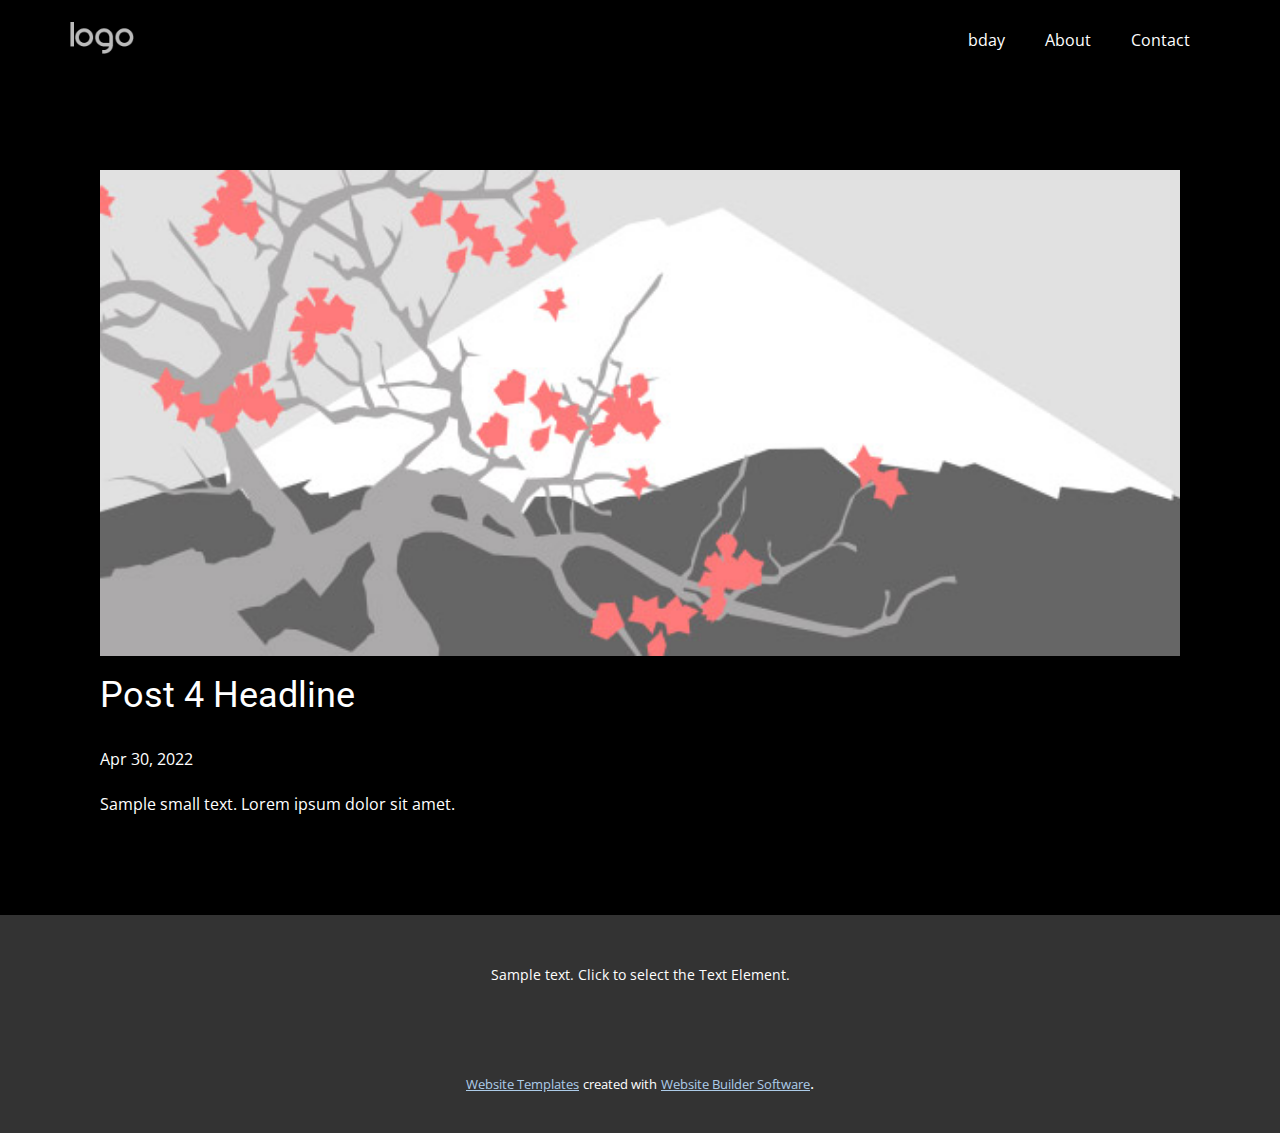
<file: blog/post-3.html>
<!doctype html>
<html style="font-size: 16px;"><head>
    <meta name="viewport" content="width=device-width, initial-scale=1.0">
    <meta charset="utf-8">
    <meta name="keywords" content="Post 1 Headline">
    <meta name="description" content="">
    <meta name="page_type" content="np-template-header-footer-from-plugin">
    <title>Post 4 Headline</title>
    <link rel="stylesheet" href="../nicepage.css" media="screen">
<link rel="stylesheet" href="../Post-Template.css" media="screen">
    <script class="u-script" type="text/javascript" src="../jquery.js" defer=""></script>
    <script class="u-script" type="text/javascript" src="../nicepage.js" defer=""></script>
    <meta name="generator" content="Nicepage 4.10.5, nicepage.com">
    <link id="u-theme-google-font" rel="stylesheet" href="https://fonts.googleapis.com/css?family=Roboto:100,100i,300,300i,400,400i,500,500i,700,700i,900,900i|Open+Sans:300,300i,400,400i,500,500i,600,600i,700,700i,800,800i">
    
    
    <script type="application/ld+json">{
		"@context": "http://schema.org",
		"@type": "Organization",
		"name": "",
		"logo": "images/default-logo.png"
}</script>
    <meta name="theme-color" content="#478ac9">
  </head>
  <body class="u-body u-xl-mode"><header class="u-clearfix u-header u-header" id="sec-6c55"><div class="u-clearfix u-sheet u-valign-middle u-sheet-1">
        <a href="https://nicepage.com" class="u-image u-logo u-image-1">
          <img src="../images/default-logo.png" class="u-logo-image u-logo-image-1">
        </a>
        <nav class="u-menu u-menu-dropdown u-offcanvas u-menu-1">
          <div class="menu-collapse" style="font-size: 1rem; letter-spacing: 0px;">
            <a class="u-button-style u-custom-left-right-menu-spacing u-custom-padding-bottom u-custom-top-bottom-menu-spacing u-nav-link u-text-active-palette-1-base u-text-hover-palette-2-base" href="#">
              <svg class="u-svg-link" viewBox="0 0 24 24"><use xmlns:xlink="http://www.w3.org/1999/xlink" xlink:href="#menu-hamburger"></use></svg>
              <svg class="u-svg-content" version="1.1" id="menu-hamburger" viewBox="0 0 16 16" x="0px" y="0px" xmlns:xlink="http://www.w3.org/1999/xlink" xmlns="http://www.w3.org/2000/svg"><g><rect y="1" width="16" height="2"></rect><rect y="7" width="16" height="2"></rect><rect y="13" width="16" height="2"></rect>
</g></svg>
            </a>
          </div>
          <div class="u-nav-container">
            <ul class="u-nav u-unstyled u-nav-1"><li class="u-nav-item"><a class="u-button-style u-nav-link u-text-active-palette-1-base u-text-hover-palette-2-base" href="../bday.html" style="padding: 10px 20px;">bday</a>
</li><li class="u-nav-item"><a class="u-button-style u-nav-link u-text-active-palette-1-base u-text-hover-palette-2-base" href="../About.html" style="padding: 10px 20px;">About</a>
</li><li class="u-nav-item"><a class="u-button-style u-nav-link u-text-active-palette-1-base u-text-hover-palette-2-base" href="../Contact.html" style="padding: 10px 20px;">Contact</a>
</li></ul>
          </div>
          <div class="u-nav-container-collapse">
            <div class="u-black u-container-style u-inner-container-layout u-opacity u-opacity-95 u-sidenav">
              <div class="u-inner-container-layout u-sidenav-overflow">
                <div class="u-menu-close"></div>
                <ul class="u-align-center u-nav u-popupmenu-items u-unstyled u-nav-2"><li class="u-nav-item"><a class="u-button-style u-nav-link" href="../bday.html">bday</a>
</li><li class="u-nav-item"><a class="u-button-style u-nav-link" href="../About.html">About</a>
</li><li class="u-nav-item"><a class="u-button-style u-nav-link" href="../Contact.html">Contact</a>
</li></ul>
              </div>
            </div>
            <div class="u-black u-menu-overlay u-opacity u-opacity-70"></div>
          </div>
        </nav>
      </div></header>
    <section class="u-align-center u-clearfix u-section-1" id="sec-f18e">
      <div class="u-clearfix u-sheet u-valign-middle-md u-valign-middle-sm u-valign-middle-xs u-sheet-1"><!--post_details--><!--post_details_options_json--><!--{"source":""}--><!--/post_details_options_json--><!--blog_post-->
        <div class="u-container-style u-expanded-width u-post-details u-post-details-1">
          <div class="u-container-layout u-valign-middle u-container-layout-1"><!--blog_post_image-->
            <img alt="" class="u-blog-control u-expanded-width u-image u-image-default u-image-1" src="[data-uri]"><!--/blog_post_image--><!--blog_post_header-->
            <h2 class="u-blog-control u-text u-text-1">Post 4 Headline</h2><!--/blog_post_header--><!--blog_post_metadata-->
            <div class="u-blog-control u-metadata u-metadata-1"><!--blog_post_metadata_date-->
              <span class="u-meta-date u-meta-icon">Apr 30, 2022</span><!--/blog_post_metadata_date--><!--blog_post_metadata_category-->
              <!--/blog_post_metadata_category--><!--blog_post_metadata_comments-->
              <!--/blog_post_metadata_comments-->
            </div><!--/blog_post_metadata--><!--blog_post_content-->
            <div class="u-align-justify u-blog-control u-post-content u-text u-text-2 fr-view">
  Sample small text. Lorem ipsum dolor sit amet.
  </div><!--/blog_post_content-->
          </div>
        </div><!--/blog_post--><!--/post_details-->
      </div>
    </section>
    
    
    <footer class="u-align-center u-clearfix u-footer u-grey-80 u-footer" id="sec-cb5a"><div class="u-clearfix u-sheet u-sheet-1">
        <p class="u-small-text u-text u-text-variant u-text-1">Sample text. Click to select the Text Element.</p>
      </div></footer>
    <section class="u-backlink u-clearfix u-grey-80">
      <a class="u-link" href="https://nicepage.com/website-templates" target="_blank">
        <span>Website Templates</span>
      </a>
      <p class="u-text">
        <span>created with</span>
      </p>
      <a class="u-link" href="" target="_blank">
        <span>Website Builder Software</span>
      </a>. 
    </section>
  
</body></html>
</file>
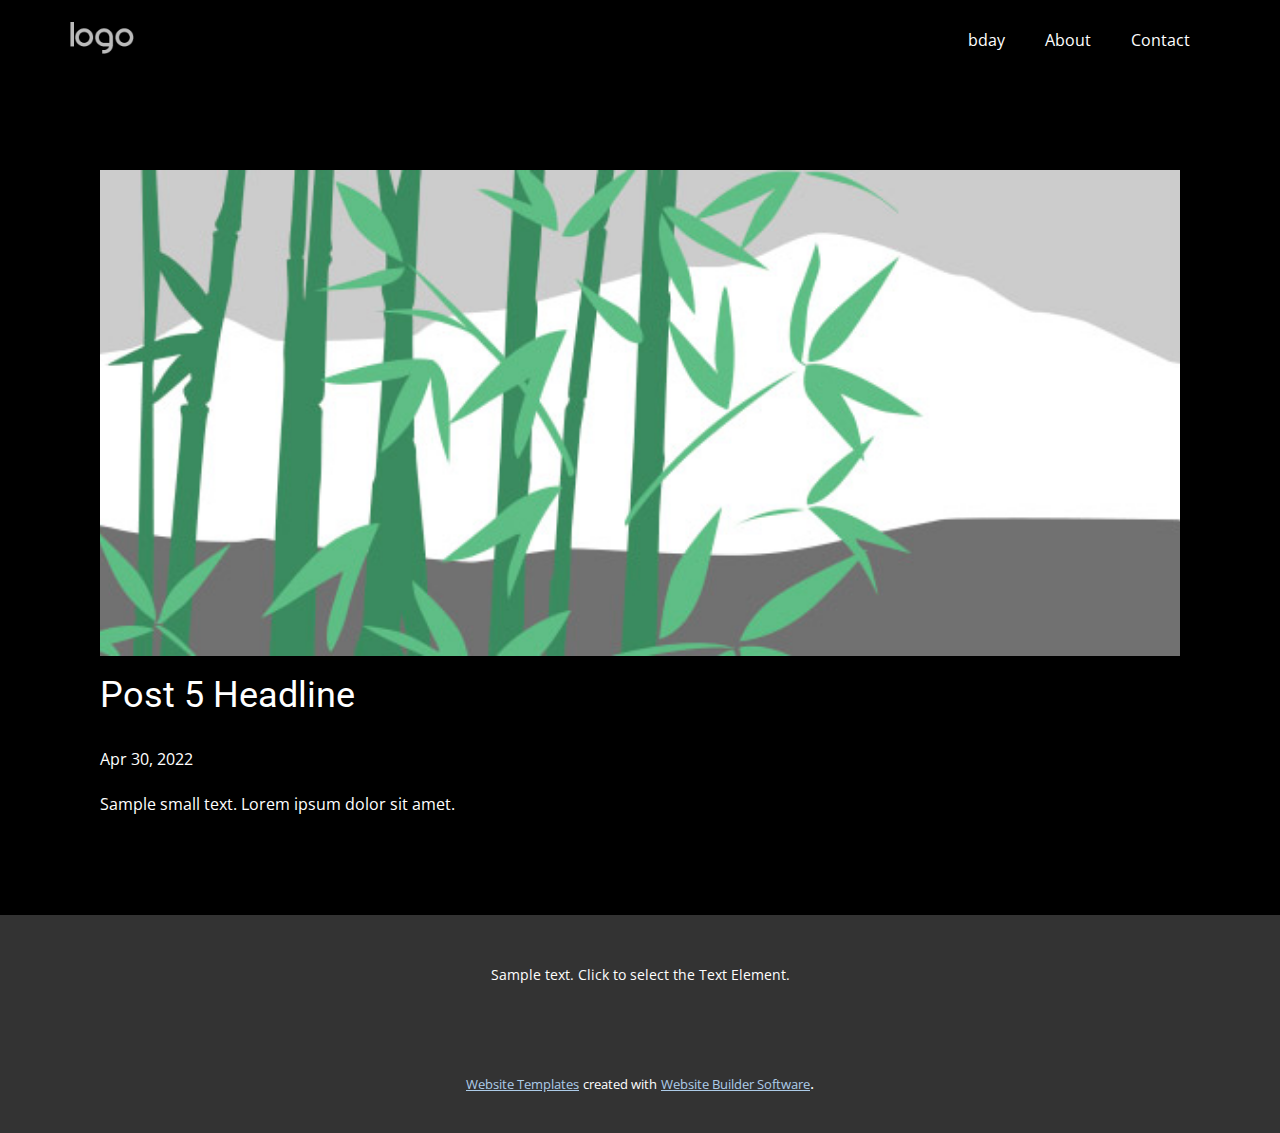
<file: blog/post-4.html>
<!doctype html>
<html style="font-size: 16px;"><head>
    <meta name="viewport" content="width=device-width, initial-scale=1.0">
    <meta charset="utf-8">
    <meta name="keywords" content="Post 1 Headline">
    <meta name="description" content="">
    <meta name="page_type" content="np-template-header-footer-from-plugin">
    <title>Post 5 Headline</title>
    <link rel="stylesheet" href="../nicepage.css" media="screen">
<link rel="stylesheet" href="../Post-Template.css" media="screen">
    <script class="u-script" type="text/javascript" src="../jquery.js" defer=""></script>
    <script class="u-script" type="text/javascript" src="../nicepage.js" defer=""></script>
    <meta name="generator" content="Nicepage 4.10.5, nicepage.com">
    <link id="u-theme-google-font" rel="stylesheet" href="https://fonts.googleapis.com/css?family=Roboto:100,100i,300,300i,400,400i,500,500i,700,700i,900,900i|Open+Sans:300,300i,400,400i,500,500i,600,600i,700,700i,800,800i">
    
    
    <script type="application/ld+json">{
		"@context": "http://schema.org",
		"@type": "Organization",
		"name": "",
		"logo": "images/default-logo.png"
}</script>
    <meta name="theme-color" content="#478ac9">
  </head>
  <body class="u-body u-xl-mode"><header class="u-clearfix u-header u-header" id="sec-6c55"><div class="u-clearfix u-sheet u-valign-middle u-sheet-1">
        <a href="https://nicepage.com" class="u-image u-logo u-image-1">
          <img src="../images/default-logo.png" class="u-logo-image u-logo-image-1">
        </a>
        <nav class="u-menu u-menu-dropdown u-offcanvas u-menu-1">
          <div class="menu-collapse" style="font-size: 1rem; letter-spacing: 0px;">
            <a class="u-button-style u-custom-left-right-menu-spacing u-custom-padding-bottom u-custom-top-bottom-menu-spacing u-nav-link u-text-active-palette-1-base u-text-hover-palette-2-base" href="#">
              <svg class="u-svg-link" viewBox="0 0 24 24"><use xmlns:xlink="http://www.w3.org/1999/xlink" xlink:href="#menu-hamburger"></use></svg>
              <svg class="u-svg-content" version="1.1" id="menu-hamburger" viewBox="0 0 16 16" x="0px" y="0px" xmlns:xlink="http://www.w3.org/1999/xlink" xmlns="http://www.w3.org/2000/svg"><g><rect y="1" width="16" height="2"></rect><rect y="7" width="16" height="2"></rect><rect y="13" width="16" height="2"></rect>
</g></svg>
            </a>
          </div>
          <div class="u-nav-container">
            <ul class="u-nav u-unstyled u-nav-1"><li class="u-nav-item"><a class="u-button-style u-nav-link u-text-active-palette-1-base u-text-hover-palette-2-base" href="../bday.html" style="padding: 10px 20px;">bday</a>
</li><li class="u-nav-item"><a class="u-button-style u-nav-link u-text-active-palette-1-base u-text-hover-palette-2-base" href="../About.html" style="padding: 10px 20px;">About</a>
</li><li class="u-nav-item"><a class="u-button-style u-nav-link u-text-active-palette-1-base u-text-hover-palette-2-base" href="../Contact.html" style="padding: 10px 20px;">Contact</a>
</li></ul>
          </div>
          <div class="u-nav-container-collapse">
            <div class="u-black u-container-style u-inner-container-layout u-opacity u-opacity-95 u-sidenav">
              <div class="u-inner-container-layout u-sidenav-overflow">
                <div class="u-menu-close"></div>
                <ul class="u-align-center u-nav u-popupmenu-items u-unstyled u-nav-2"><li class="u-nav-item"><a class="u-button-style u-nav-link" href="../bday.html">bday</a>
</li><li class="u-nav-item"><a class="u-button-style u-nav-link" href="../About.html">About</a>
</li><li class="u-nav-item"><a class="u-button-style u-nav-link" href="../Contact.html">Contact</a>
</li></ul>
              </div>
            </div>
            <div class="u-black u-menu-overlay u-opacity u-opacity-70"></div>
          </div>
        </nav>
      </div></header>
    <section class="u-align-center u-clearfix u-section-1" id="sec-f18e">
      <div class="u-clearfix u-sheet u-valign-middle-md u-valign-middle-sm u-valign-middle-xs u-sheet-1"><!--post_details--><!--post_details_options_json--><!--{"source":""}--><!--/post_details_options_json--><!--blog_post-->
        <div class="u-container-style u-expanded-width u-post-details u-post-details-1">
          <div class="u-container-layout u-valign-middle u-container-layout-1"><!--blog_post_image-->
            <img alt="" class="u-blog-control u-expanded-width u-image u-image-default u-image-1" src="[data-uri]"><!--/blog_post_image--><!--blog_post_header-->
            <h2 class="u-blog-control u-text u-text-1">Post 5 Headline</h2><!--/blog_post_header--><!--blog_post_metadata-->
            <div class="u-blog-control u-metadata u-metadata-1"><!--blog_post_metadata_date-->
              <span class="u-meta-date u-meta-icon">Apr 30, 2022</span><!--/blog_post_metadata_date--><!--blog_post_metadata_category-->
              <!--/blog_post_metadata_category--><!--blog_post_metadata_comments-->
              <!--/blog_post_metadata_comments-->
            </div><!--/blog_post_metadata--><!--blog_post_content-->
            <div class="u-align-justify u-blog-control u-post-content u-text u-text-2 fr-view">
  Sample small text. Lorem ipsum dolor sit amet.
  </div><!--/blog_post_content-->
          </div>
        </div><!--/blog_post--><!--/post_details-->
      </div>
    </section>
    
    
    <footer class="u-align-center u-clearfix u-footer u-grey-80 u-footer" id="sec-cb5a"><div class="u-clearfix u-sheet u-sheet-1">
        <p class="u-small-text u-text u-text-variant u-text-1">Sample text. Click to select the Text Element.</p>
      </div></footer>
    <section class="u-backlink u-clearfix u-grey-80">
      <a class="u-link" href="https://nicepage.com/website-templates" target="_blank">
        <span>Website Templates</span>
      </a>
      <p class="u-text">
        <span>created with</span>
      </p>
      <a class="u-link" href="" target="_blank">
        <span>Website Builder Software</span>
      </a>. 
    </section>
  
</body></html>
</file>
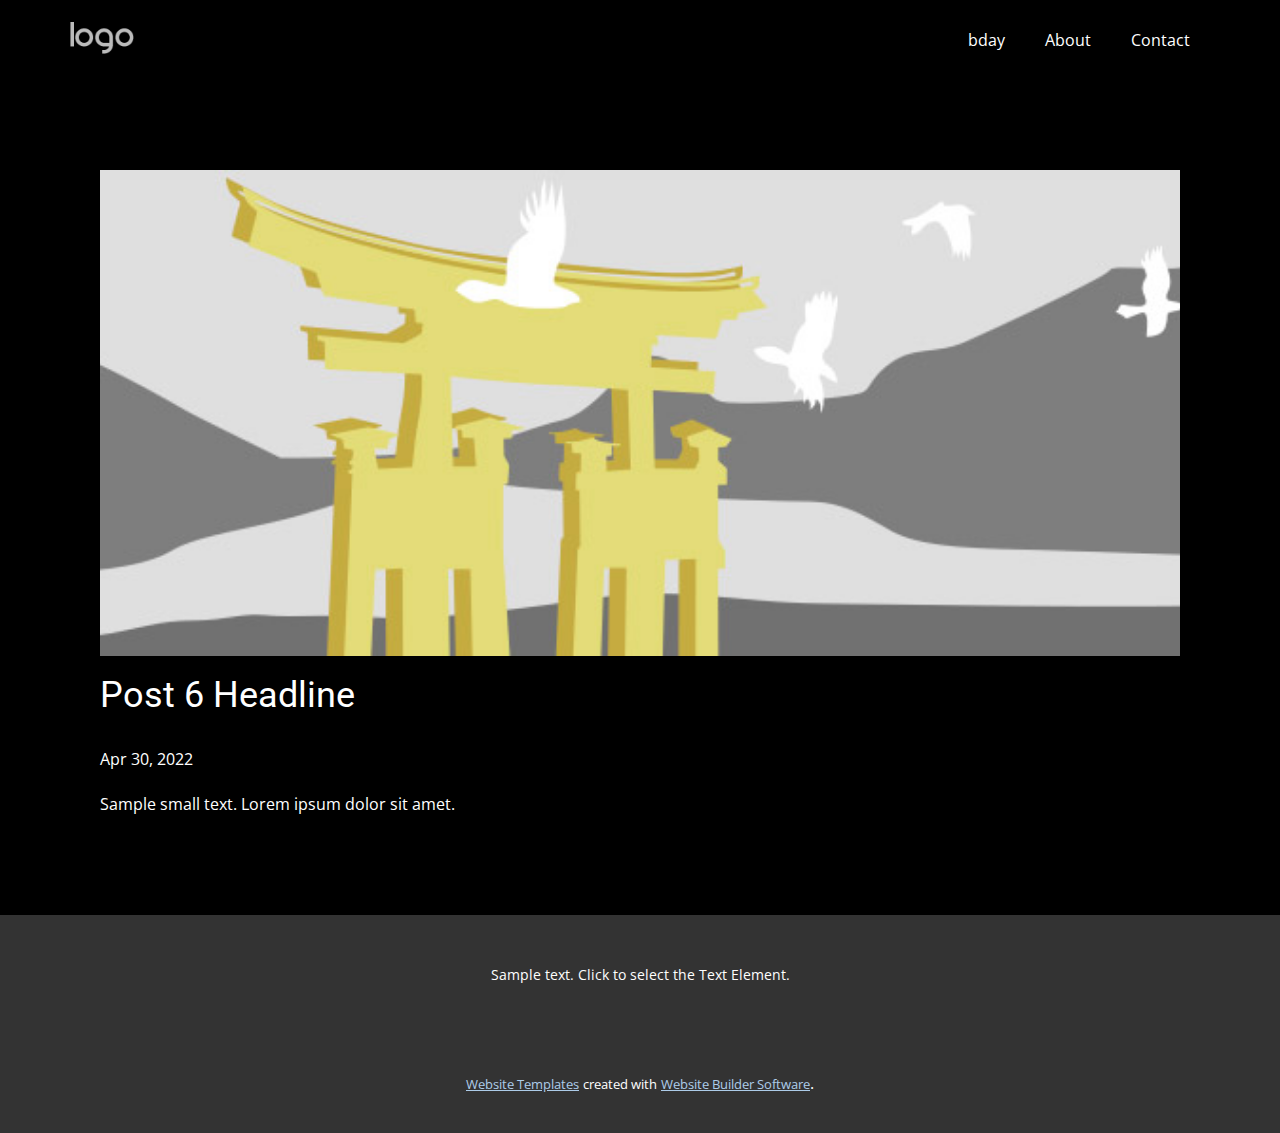
<file: blog/post-5.html>
<!doctype html>
<html style="font-size: 16px;"><head>
    <meta name="viewport" content="width=device-width, initial-scale=1.0">
    <meta charset="utf-8">
    <meta name="keywords" content="Post 1 Headline">
    <meta name="description" content="">
    <meta name="page_type" content="np-template-header-footer-from-plugin">
    <title>Post 6 Headline</title>
    <link rel="stylesheet" href="../nicepage.css" media="screen">
<link rel="stylesheet" href="../Post-Template.css" media="screen">
    <script class="u-script" type="text/javascript" src="../jquery.js" defer=""></script>
    <script class="u-script" type="text/javascript" src="../nicepage.js" defer=""></script>
    <meta name="generator" content="Nicepage 4.10.5, nicepage.com">
    <link id="u-theme-google-font" rel="stylesheet" href="https://fonts.googleapis.com/css?family=Roboto:100,100i,300,300i,400,400i,500,500i,700,700i,900,900i|Open+Sans:300,300i,400,400i,500,500i,600,600i,700,700i,800,800i">
    
    
    <script type="application/ld+json">{
		"@context": "http://schema.org",
		"@type": "Organization",
		"name": "",
		"logo": "images/default-logo.png"
}</script>
    <meta name="theme-color" content="#478ac9">
  </head>
  <body class="u-body u-xl-mode"><header class="u-clearfix u-header u-header" id="sec-6c55"><div class="u-clearfix u-sheet u-valign-middle u-sheet-1">
        <a href="https://nicepage.com" class="u-image u-logo u-image-1">
          <img src="../images/default-logo.png" class="u-logo-image u-logo-image-1">
        </a>
        <nav class="u-menu u-menu-dropdown u-offcanvas u-menu-1">
          <div class="menu-collapse" style="font-size: 1rem; letter-spacing: 0px;">
            <a class="u-button-style u-custom-left-right-menu-spacing u-custom-padding-bottom u-custom-top-bottom-menu-spacing u-nav-link u-text-active-palette-1-base u-text-hover-palette-2-base" href="#">
              <svg class="u-svg-link" viewBox="0 0 24 24"><use xmlns:xlink="http://www.w3.org/1999/xlink" xlink:href="#menu-hamburger"></use></svg>
              <svg class="u-svg-content" version="1.1" id="menu-hamburger" viewBox="0 0 16 16" x="0px" y="0px" xmlns:xlink="http://www.w3.org/1999/xlink" xmlns="http://www.w3.org/2000/svg"><g><rect y="1" width="16" height="2"></rect><rect y="7" width="16" height="2"></rect><rect y="13" width="16" height="2"></rect>
</g></svg>
            </a>
          </div>
          <div class="u-nav-container">
            <ul class="u-nav u-unstyled u-nav-1"><li class="u-nav-item"><a class="u-button-style u-nav-link u-text-active-palette-1-base u-text-hover-palette-2-base" href="../bday.html" style="padding: 10px 20px;">bday</a>
</li><li class="u-nav-item"><a class="u-button-style u-nav-link u-text-active-palette-1-base u-text-hover-palette-2-base" href="../About.html" style="padding: 10px 20px;">About</a>
</li><li class="u-nav-item"><a class="u-button-style u-nav-link u-text-active-palette-1-base u-text-hover-palette-2-base" href="../Contact.html" style="padding: 10px 20px;">Contact</a>
</li></ul>
          </div>
          <div class="u-nav-container-collapse">
            <div class="u-black u-container-style u-inner-container-layout u-opacity u-opacity-95 u-sidenav">
              <div class="u-inner-container-layout u-sidenav-overflow">
                <div class="u-menu-close"></div>
                <ul class="u-align-center u-nav u-popupmenu-items u-unstyled u-nav-2"><li class="u-nav-item"><a class="u-button-style u-nav-link" href="../bday.html">bday</a>
</li><li class="u-nav-item"><a class="u-button-style u-nav-link" href="../About.html">About</a>
</li><li class="u-nav-item"><a class="u-button-style u-nav-link" href="../Contact.html">Contact</a>
</li></ul>
              </div>
            </div>
            <div class="u-black u-menu-overlay u-opacity u-opacity-70"></div>
          </div>
        </nav>
      </div></header>
    <section class="u-align-center u-clearfix u-section-1" id="sec-f18e">
      <div class="u-clearfix u-sheet u-valign-middle-md u-valign-middle-sm u-valign-middle-xs u-sheet-1"><!--post_details--><!--post_details_options_json--><!--{"source":""}--><!--/post_details_options_json--><!--blog_post-->
        <div class="u-container-style u-expanded-width u-post-details u-post-details-1">
          <div class="u-container-layout u-valign-middle u-container-layout-1"><!--blog_post_image-->
            <img alt="" class="u-blog-control u-expanded-width u-image u-image-default u-image-1" src="[data-uri]"><!--/blog_post_image--><!--blog_post_header-->
            <h2 class="u-blog-control u-text u-text-1">Post 6 Headline</h2><!--/blog_post_header--><!--blog_post_metadata-->
            <div class="u-blog-control u-metadata u-metadata-1"><!--blog_post_metadata_date-->
              <span class="u-meta-date u-meta-icon">Apr 30, 2022</span><!--/blog_post_metadata_date--><!--blog_post_metadata_category-->
              <!--/blog_post_metadata_category--><!--blog_post_metadata_comments-->
              <!--/blog_post_metadata_comments-->
            </div><!--/blog_post_metadata--><!--blog_post_content-->
            <div class="u-align-justify u-blog-control u-post-content u-text u-text-2 fr-view">
  Sample small text. Lorem ipsum dolor sit amet.
  </div><!--/blog_post_content-->
          </div>
        </div><!--/blog_post--><!--/post_details-->
      </div>
    </section>
    
    
    <footer class="u-align-center u-clearfix u-footer u-grey-80 u-footer" id="sec-cb5a"><div class="u-clearfix u-sheet u-sheet-1">
        <p class="u-small-text u-text u-text-variant u-text-1">Sample text. Click to select the Text Element.</p>
      </div></footer>
    <section class="u-backlink u-clearfix u-grey-80">
      <a class="u-link" href="https://nicepage.com/website-templates" target="_blank">
        <span>Website Templates</span>
      </a>
      <p class="u-text">
        <span>created with</span>
      </p>
      <a class="u-link" href="" target="_blank">
        <span>Website Builder Software</span>
      </a>. 
    </section>
  
</body></html>
</file>
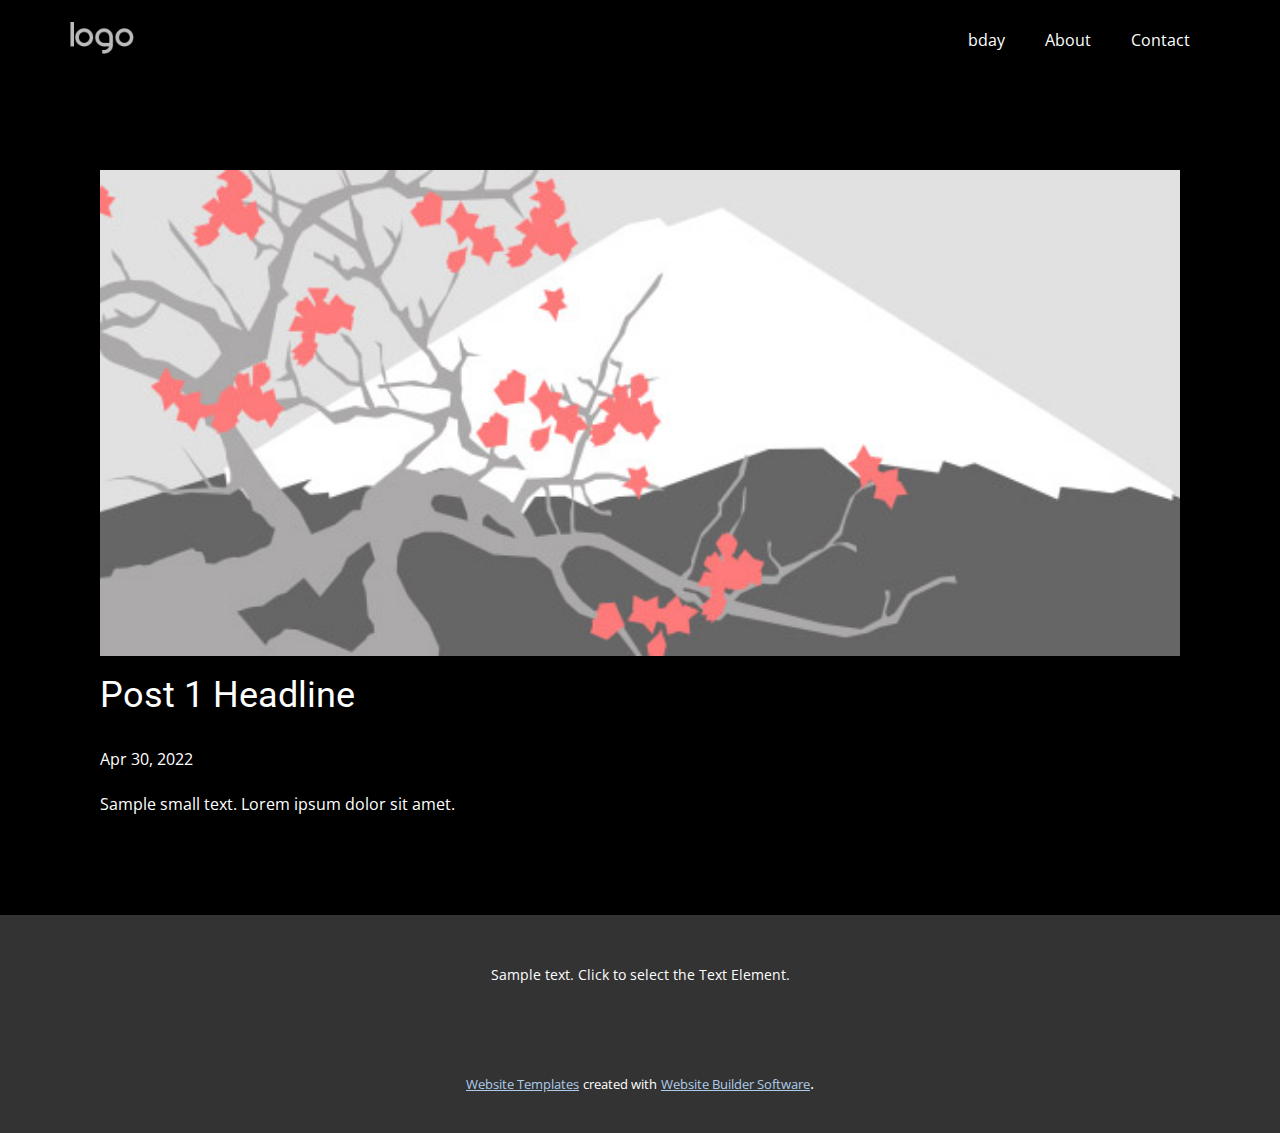
<file: blog/post.html>
<!doctype html>
<html style="font-size: 16px;"><head>
    <meta name="viewport" content="width=device-width, initial-scale=1.0">
    <meta charset="utf-8">
    <meta name="keywords" content="Post 1 Headline">
    <meta name="description" content="">
    <meta name="page_type" content="np-template-header-footer-from-plugin">
    <title>Post 1 Headline</title>
    <link rel="stylesheet" href="../nicepage.css" media="screen">
<link rel="stylesheet" href="../Post-Template.css" media="screen">
    <script class="u-script" type="text/javascript" src="../jquery.js" defer=""></script>
    <script class="u-script" type="text/javascript" src="../nicepage.js" defer=""></script>
    <meta name="generator" content="Nicepage 4.10.5, nicepage.com">
    <link id="u-theme-google-font" rel="stylesheet" href="https://fonts.googleapis.com/css?family=Roboto:100,100i,300,300i,400,400i,500,500i,700,700i,900,900i|Open+Sans:300,300i,400,400i,500,500i,600,600i,700,700i,800,800i">
    
    
    <script type="application/ld+json">{
		"@context": "http://schema.org",
		"@type": "Organization",
		"name": "",
		"logo": "images/default-logo.png"
}</script>
    <meta name="theme-color" content="#478ac9">
  </head>
  <body class="u-body u-xl-mode"><header class="u-clearfix u-header u-header" id="sec-6c55"><div class="u-clearfix u-sheet u-valign-middle u-sheet-1">
        <a href="https://nicepage.com" class="u-image u-logo u-image-1">
          <img src="../images/default-logo.png" class="u-logo-image u-logo-image-1">
        </a>
        <nav class="u-menu u-menu-dropdown u-offcanvas u-menu-1">
          <div class="menu-collapse" style="font-size: 1rem; letter-spacing: 0px;">
            <a class="u-button-style u-custom-left-right-menu-spacing u-custom-padding-bottom u-custom-top-bottom-menu-spacing u-nav-link u-text-active-palette-1-base u-text-hover-palette-2-base" href="#">
              <svg class="u-svg-link" viewBox="0 0 24 24"><use xmlns:xlink="http://www.w3.org/1999/xlink" xlink:href="#menu-hamburger"></use></svg>
              <svg class="u-svg-content" version="1.1" id="menu-hamburger" viewBox="0 0 16 16" x="0px" y="0px" xmlns:xlink="http://www.w3.org/1999/xlink" xmlns="http://www.w3.org/2000/svg"><g><rect y="1" width="16" height="2"></rect><rect y="7" width="16" height="2"></rect><rect y="13" width="16" height="2"></rect>
</g></svg>
            </a>
          </div>
          <div class="u-nav-container">
            <ul class="u-nav u-unstyled u-nav-1"><li class="u-nav-item"><a class="u-button-style u-nav-link u-text-active-palette-1-base u-text-hover-palette-2-base" href="../bday.html" style="padding: 10px 20px;">bday</a>
</li><li class="u-nav-item"><a class="u-button-style u-nav-link u-text-active-palette-1-base u-text-hover-palette-2-base" href="../About.html" style="padding: 10px 20px;">About</a>
</li><li class="u-nav-item"><a class="u-button-style u-nav-link u-text-active-palette-1-base u-text-hover-palette-2-base" href="../Contact.html" style="padding: 10px 20px;">Contact</a>
</li></ul>
          </div>
          <div class="u-nav-container-collapse">
            <div class="u-black u-container-style u-inner-container-layout u-opacity u-opacity-95 u-sidenav">
              <div class="u-inner-container-layout u-sidenav-overflow">
                <div class="u-menu-close"></div>
                <ul class="u-align-center u-nav u-popupmenu-items u-unstyled u-nav-2"><li class="u-nav-item"><a class="u-button-style u-nav-link" href="../bday.html">bday</a>
</li><li class="u-nav-item"><a class="u-button-style u-nav-link" href="../About.html">About</a>
</li><li class="u-nav-item"><a class="u-button-style u-nav-link" href="../Contact.html">Contact</a>
</li></ul>
              </div>
            </div>
            <div class="u-black u-menu-overlay u-opacity u-opacity-70"></div>
          </div>
        </nav>
      </div></header>
    <section class="u-align-center u-clearfix u-section-1" id="sec-f18e">
      <div class="u-clearfix u-sheet u-valign-middle-md u-valign-middle-sm u-valign-middle-xs u-sheet-1"><!--post_details--><!--post_details_options_json--><!--{"source":""}--><!--/post_details_options_json--><!--blog_post-->
        <div class="u-container-style u-expanded-width u-post-details u-post-details-1">
          <div class="u-container-layout u-valign-middle u-container-layout-1"><!--blog_post_image-->
            <img alt="" class="u-blog-control u-expanded-width u-image u-image-default u-image-1" src="[data-uri]"><!--/blog_post_image--><!--blog_post_header-->
            <h2 class="u-blog-control u-text u-text-1">Post 1 Headline</h2><!--/blog_post_header--><!--blog_post_metadata-->
            <div class="u-blog-control u-metadata u-metadata-1"><!--blog_post_metadata_date-->
              <span class="u-meta-date u-meta-icon">Apr 30, 2022</span><!--/blog_post_metadata_date--><!--blog_post_metadata_category-->
              <!--/blog_post_metadata_category--><!--blog_post_metadata_comments-->
              <!--/blog_post_metadata_comments-->
            </div><!--/blog_post_metadata--><!--blog_post_content-->
            <div class="u-align-justify u-blog-control u-post-content u-text u-text-2 fr-view">
  Sample small text. Lorem ipsum dolor sit amet.
  </div><!--/blog_post_content-->
          </div>
        </div><!--/blog_post--><!--/post_details-->
      </div>
    </section>
    
    
    <footer class="u-align-center u-clearfix u-footer u-grey-80 u-footer" id="sec-cb5a"><div class="u-clearfix u-sheet u-sheet-1">
        <p class="u-small-text u-text u-text-variant u-text-1">Sample text. Click to select the Text Element.</p>
      </div></footer>
    <section class="u-backlink u-clearfix u-grey-80">
      <a class="u-link" href="https://nicepage.com/website-templates" target="_blank">
        <span>Website Templates</span>
      </a>
      <p class="u-text">
        <span>created with</span>
      </p>
      <a class="u-link" href="" target="_blank">
        <span>Website Builder Software</span>
      </a>. 
    </section>
  
</body></html>
</file>
